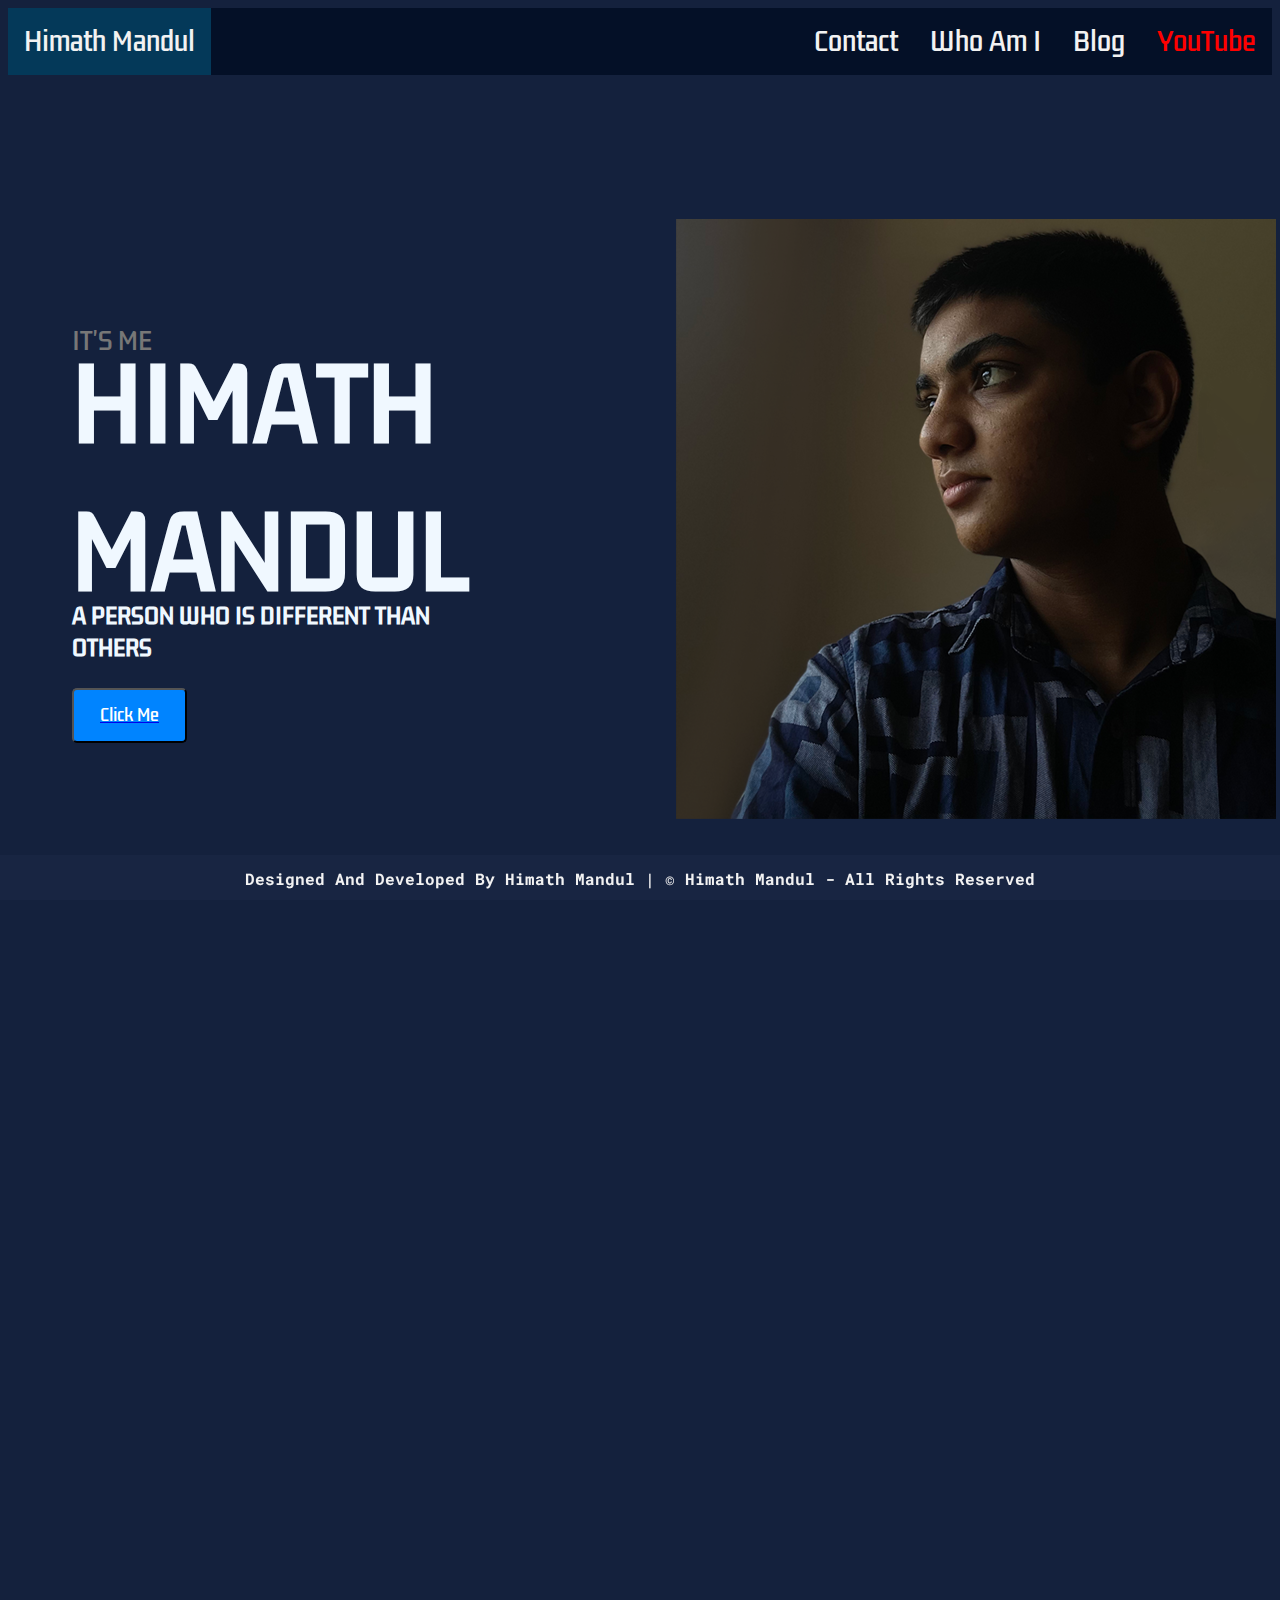
<file: index.html>
<!DOCTYPE html>
<html lang="en">
<head>
    <meta charset="UTF-8">
    <meta http-equiv="X-UA-Compatible" content="IE=edge">
    <meta name="viewport" content="width=device-width, initial-scale=1.0">
    <link rel="stylesheet" href="css/main.css">
    <link rel="shortcut icon" href="/favicon.ico" type="image/x-icon">
    <link rel="icon" href="/favicon.ico" type="image/x-icon">
    <link href="https://unpkg.com/aos@2.3.1/dist/aos.css" rel="stylesheet">
    <title>Himath Mandul | Home</title>
</head>
<body>
    <div class="nav">
        <a class="active" href="index.html" id="hightlight">Himath Mandul</a>
        <a href="https://www.youtube.com/channel/UCzQhQCYhl-fQaPYcwyjs-Pw" id="yt">YouTube</a>
        <a href="/blog/" id="others">Blog</a>
        <a href="/whoami.html" id="others">Who Am I</a>
        <a href="/contact.html" id="others">Contact</a>

        
    </div>

    <section class="section-hero section">
        <div class="container grid grid-two-column">
            <div class="section-hero-data">
                <p class="hero-top-data">It's Me</p>
                <h1 class="hero-head">Himath Mandul</h1>
                <p class="hero-desc">A Person Who is Different Than Others</p>
                <a href="#sec2" ><button class="switch-two">Click Me</button></a>
            </div>
            <div class="section-hero-img">
                <img class="hero-img" src="/images/prof.png" alt="myprofilephoto">
            </div>
        </div>

    </section>


    <section id="sec2">
        <div class="skills">
            <h1 class="skill-title" data-aos="fade-down" data-aos-duration="1000" data-aos-anchor-placement="top-bottom">My Skills</h1>
            <div class="contents">
                <div class="box" data-aos="fade-up" data-aos-duration="1200" data-aos-anchor-placement="top-center">
                    <h1 class="sh">Innovation Creation</h1>
                    <p class="sp">I have more than 5 Innovations. Many of them is in the process of paitent certification. All of the Innovations which I have created helps to do day-to-day task easily.</p>
                </div>
                <div class="box" data-aos="fade-up" data-aos-duration="1400" data-aos-anchor-placement="top-center">
                    <h1 class="sh">Programming</h1>
                    <p class="sp">Programming is my favorite thing. Usually I'm coding 2 hours or more per day. I most of the time code solutions for day-to-day problems. My favorite programming language is Python.</p>
                </div>
                <div class="box" data-aos="fade-up" data-aos-duration="1600" data-aos-anchor-placement="top-center">
                    <h1 class="sh">Content Creating</h1>
                    <p class="sp">As a person who is doing Tech YouTube channel, I have done more than 20 videos past 6 months. I love creating and editing contents for YT. If you are intrested make sure to check out my YT channel!</p>
                </div>
                <div class="box" data-aos="fade-up" data-aos-duration="1800" data-aos-anchor-placement="top-center" >
                    <h1 class="sh">Web Designing</h1>
                    <p class="sp">I love creating Websites. Most of the time I use HTML, CSS, JS to create them. In my freetimes most of the time I create random type of a website. This is site also on of them 😅</p>
                </div>
            </div>
        </div>
    </section>

    <section id="sec3">
        <h1 class="maint" data-aos="fade-down" data-aos-duration="1000" data-aos-anchor-placement="top-center">Projects</h1>
        <div class="row">
            <div class="column" data-aos="fade-down" data-aos-duration="1000" data-aos-anchor-placement="top-center">
                
                <h1 class="titlesa">SPICAM</h1>
                <p class="sec3-para">A Camera With Some Amazing Features.</p>
                <p class="sec3-desc">This Innovation which I developed in 2020/2021 has won many awards. The main feature which it give to you is it will save the images in a storage efficient way. </p>
                <a  href="/contruction.html"><button class="btn-sec3">Learn More</button></a>
            </div>
            <div class="column2" data-aos="fade-down" data-aos-duration="1000" data-aos-anchor-placement="top-center" >
                <h1 class="titlesa">PassBox</h1>
                <p class="sec3-para">A Ultra Secure Password Manager With Encrption</p>
                <p class="sec3-desc">This was the latest Innovation which I have done. This took me around 4-5 months to create it. This thing is still in development.</p>
                <a href="/contruction.html"><button class="btn-sec3">Learn More</button></a>

            </div>
            <div class="column3" data-aos="fade-down" data-aos-duration="1000" data-aos-anchor-placement="top-center">
                <h1 class="titlesa">Magic Charger</h1>
                <p class="sec3-para">A charger which protects your phone</p>
                <p class="sec3-desc">This is my first innovation which I have done when I was studying in grade 6. This innovation won the best exhibit award in the science exhibition of our school.</p>
                <a href="/contruction.html"><button class="btn-sec3">Learn More</button></a>
            </div>
          </div>
        <h1 class="sec3-more" data-aos="fade-down" data-aos-duration="1000" data-aos-anchor-placement="top-center">There Are More!</h1>
        <a href="/contruction.html"><button class="btnm-sec3" data-aos="fade-down" data-aos-duration="1000" data-aos-anchor-placement="top-center">Click To See Other Projects</button></a>
    </section>



    <section id="sec4">
    <div class="wrapping">
        <h1 class="text-title-sec4" data-aos="fade-down" data-aos-duration="1000" data-aos-anchor-placement="top-center">Weekly Code Routine</h1>
        <p class="sub" data-aos="fade-down" data-aos-duration="1000" data-aos-anchor-placement="top-center">Coding Time Per Week</p>
        <div class="con4">
            <div class="skill" data-aos="fade-down" data-aos-duration="1000" data-aos-anchor-placement="top-center">
                
                <h2>Web Development (HTML,CSS)</h2>
                <div class="jbox">
                <div class="progress-bar">
                    <div class="html"><span>20%</span></div>
                </div>
            </div>
            <h2>Javascript</h2>
            <div class="jbox">
                
                <div class="progress-bar">
                    <div class="js"><span>20%</span></div>
                </div>
            </div>
            <h2>Python</h2>
            <div class="jbox">
                
                <div class="progress-bar">
                    <div class="python"><span>30%</span></div>
                </div>
            </div>
            <h2>Shell Script</h2>
            <div class="jbox">
                
                <div class="progress-bar">
                    <div class="shellscript"><span>8%</span></div>
                </div>
            </div>
            <h2>React</h2>
            <div class="jbox">
                
                <div class="progress-bar">
                    <div class="react"><span>6%</span></div>
                </div>
            </div>
            <h2>Java</h2>
            <div class="jbox">
                
                <div class="progress-bar">
                    <div class="java"><span>4%</span></div>
                </div>
            </div>

            </div>

        

    </div>    
    </section>
    <script src="https://unpkg.com/aos@next/dist/aos.js"></script>
    <script>
      AOS.init();
    </script>
    <footer>
        <h1>Designed And Developed By Himath Mandul | &copy; Himath Mandul - All Rights Reserved</h1>

        <div class="footesr">

        </div>
    </footer>
</body>
</html>
</file>
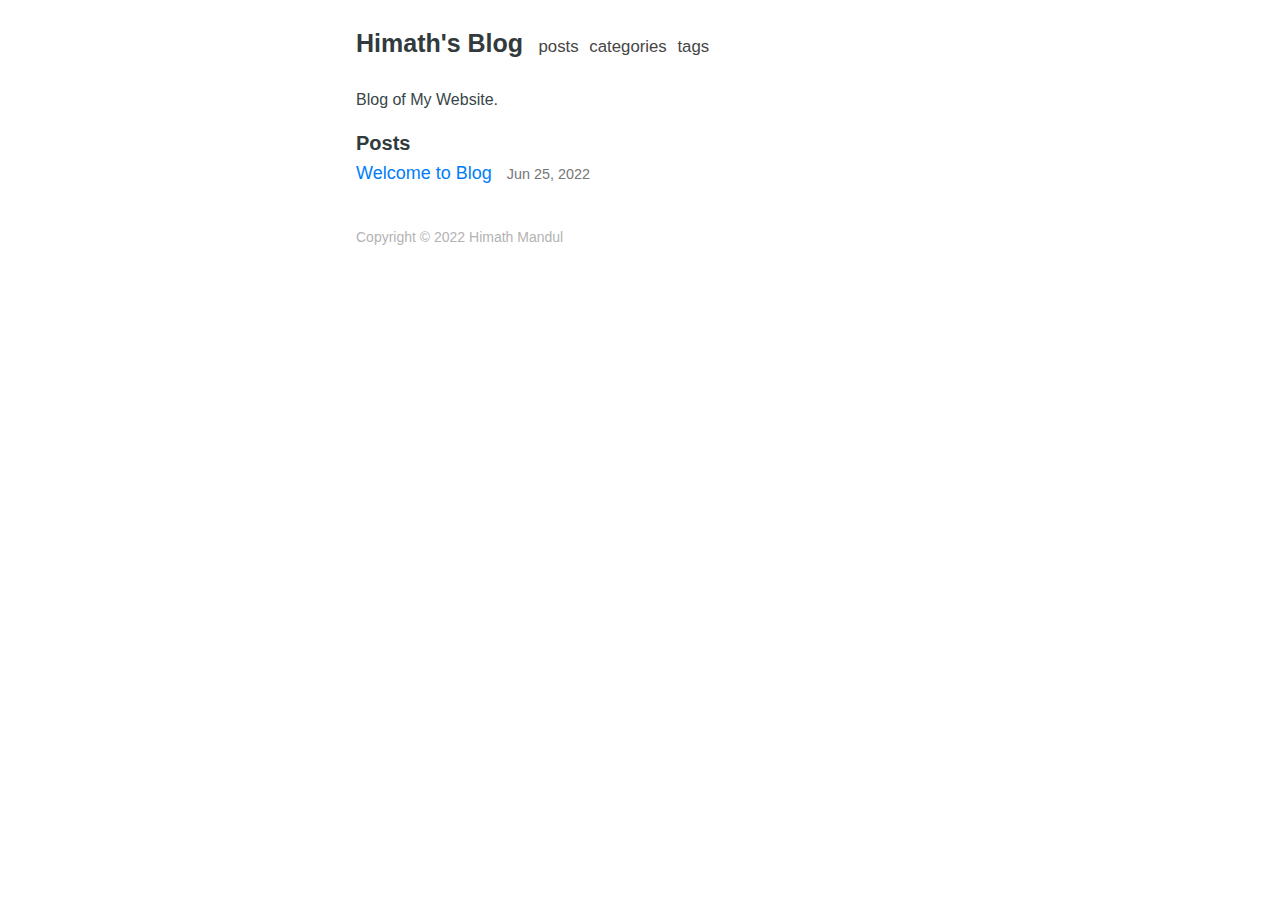
<file: blog/index.html>
<!DOCTYPE html>
<html><head>
	<meta name="generator" content="Hugo 0.101.0" />
    <meta charset="utf-8">
    <meta name="viewport" content="width=device-width, initial-scale=1.0">
    <meta name="description" content="Blog of My Website">
    
    <link rel="shortcut icon" href="https://himathm.github.io/blog/favicon.ico">
    <link rel="alternate" type="application/rss+xml" href="https://himathm.github.io/blog/index.xml" title="Himath's Blog">
    
    <link rel="stylesheet" href="/blog/css/style.min.css">

    <title>Home</title>
</head>
<body><header id="banner">
    <h2><a href="https://himathm.github.io/blog/">Himath&#39;s Blog</a></h2>
    <nav>
        <ul>
            <li>
                <a href="/blog/" title="posts">posts</a>
            </li><li>
                <a href="/blog/categories/" title="Categories">Categories</a>
            </li><li>
                <a href="/blog/tags/" title="tags">tags</a>
            </li>
        </ul>
    </nav>
</header>
<main id="content">
<p>Blog of My Website.</p>
<h3>Posts</h3>
<ul id="posts">
    <li>
    <a href="https://himathm.github.io/blog/welcome-to-blog/">
        Welcome to Blog
        <small><time>Jun 25, 2022</time></small>
    </a>
</li>

</ul>

        </main><footer id="footer">
    Copyright © 2022 Himath Mandul
</footer>
</body>
</html>
</file>
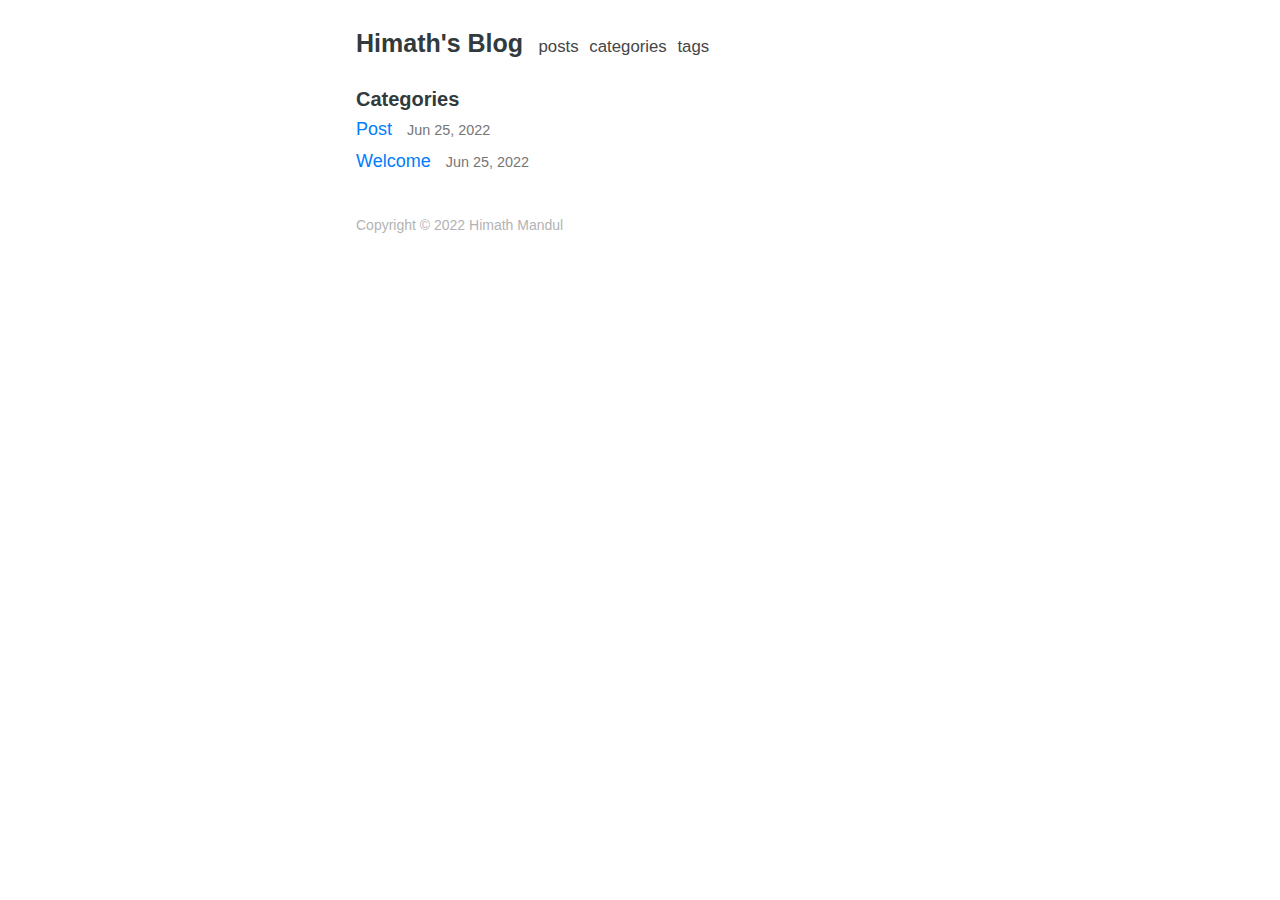
<file: blog/categories/index.html>
<!DOCTYPE html>
<html><head>
    <meta charset="utf-8">
    <meta name="viewport" content="width=device-width, initial-scale=1.0">
    <meta name="description" content="Blog of My Website">
    
    <link rel="shortcut icon" href="https://himathm.github.io/blog/favicon.ico">
    <link rel="alternate" type="application/rss+xml" href="https://himathm.github.io/blog/categories/index.xml" title="Himath's Blog">
    
    <link rel="stylesheet" href="/blog/css/style.min.css">

    <title>Categories</title>
</head>
<body><header id="banner">
    <h2><a href="https://himathm.github.io/blog/">Himath&#39;s Blog</a></h2>
    <nav>
        <ul>
            <li>
                <a href="/blog/" title="posts">posts</a>
            </li><li>
                <a href="/blog/categories/" title="Categories">Categories</a>
            </li><li>
                <a href="/blog/tags/" title="tags">tags</a>
            </li>
        </ul>
    </nav>
</header>
<main id="content">
<h3>Categories</h3>
<ul id="posts">
    <li>
    <a href="https://himathm.github.io/blog/categories/post/">
        Post
        <small><time>Jun 25, 2022</time></small>
    </a>
</li>

    <li>
    <a href="https://himathm.github.io/blog/categories/welcome/">
        Welcome
        <small><time>Jun 25, 2022</time></small>
    </a>
</li>

</ul>

        </main><footer id="footer">
    Copyright © 2022 Himath Mandul
</footer>
</body>
</html>
</file>
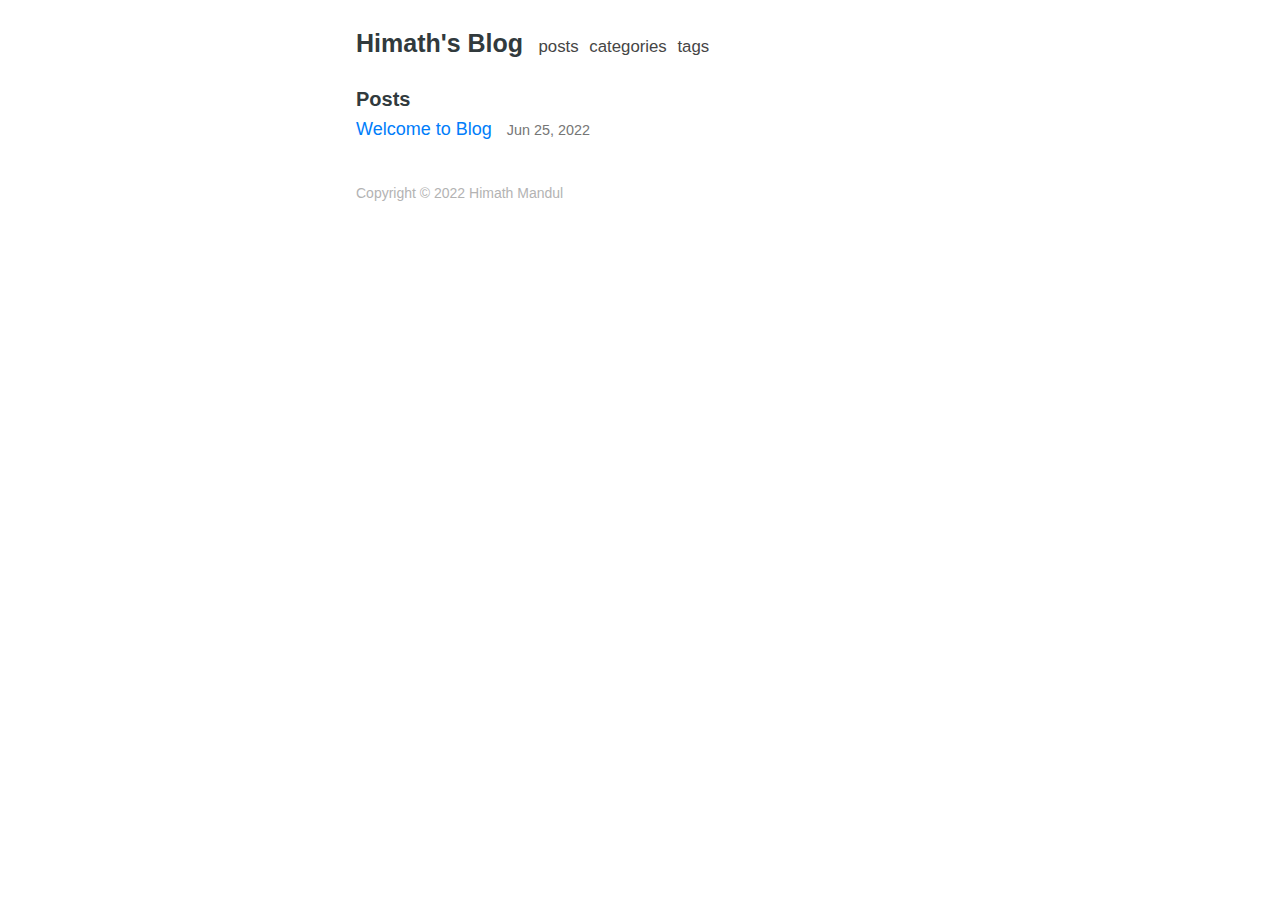
<file: blog/posts/index.html>
<!DOCTYPE html>
<html><head>
    <meta charset="utf-8">
    <meta name="viewport" content="width=device-width, initial-scale=1.0">
    <meta name="description" content="Blog of My Website">
    
    <link rel="shortcut icon" href="https://himathm.github.io/blog/favicon.ico">
    <link rel="alternate" type="application/rss+xml" href="https://himathm.github.io/blog/posts/index.xml" title="Himath's Blog">
    
    <link rel="stylesheet" href="/blog/css/style.min.css">

    <title>Posts</title>
</head>
<body><header id="banner">
    <h2><a href="https://himathm.github.io/blog/">Himath&#39;s Blog</a></h2>
    <nav>
        <ul>
            <li>
                <a href="/blog/" title="posts">posts</a>
            </li><li>
                <a href="/blog/categories/" title="Categories">Categories</a>
            </li><li>
                <a href="/blog/tags/" title="tags">tags</a>
            </li>
        </ul>
    </nav>
</header>
<main id="content"><h3>Posts</h3>
<ul id="posts">
    <li>
    <a href="https://himathm.github.io/blog/welcome-to-blog/">
        Welcome to Blog
        <small><time>Jun 25, 2022</time></small>
    </a>
</li>

</ul>

        </main><footer id="footer">
    Copyright © 2022 Himath Mandul
</footer>
</body>
</html>
</file>
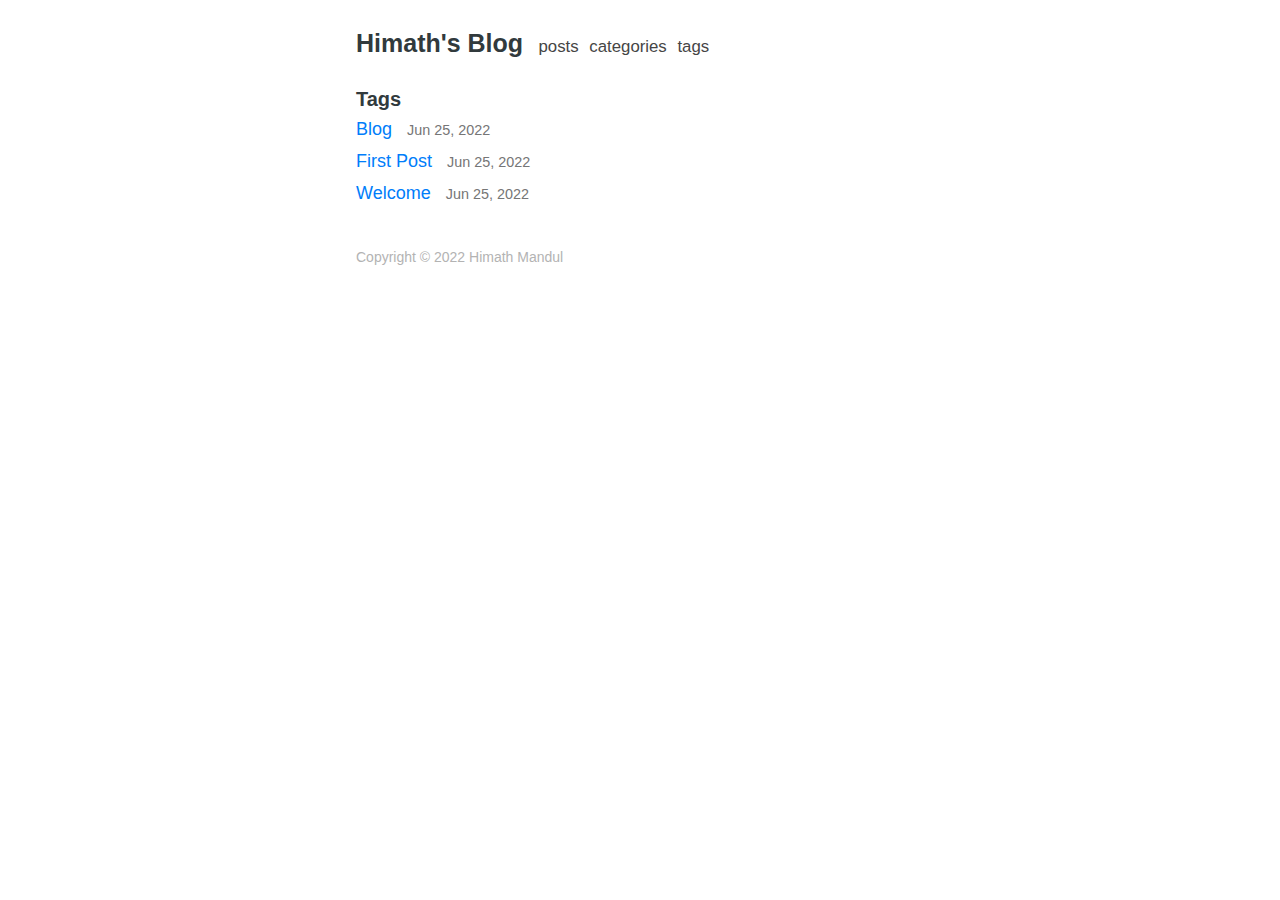
<file: blog/tags/index.html>
<!DOCTYPE html>
<html><head>
    <meta charset="utf-8">
    <meta name="viewport" content="width=device-width, initial-scale=1.0">
    <meta name="description" content="Blog of My Website">
    
    <link rel="shortcut icon" href="https://himathm.github.io/blog/favicon.ico">
    <link rel="alternate" type="application/rss+xml" href="https://himathm.github.io/blog/tags/index.xml" title="Himath's Blog">
    
    <link rel="stylesheet" href="/blog/css/style.min.css">

    <title>Tags</title>
</head>
<body><header id="banner">
    <h2><a href="https://himathm.github.io/blog/">Himath&#39;s Blog</a></h2>
    <nav>
        <ul>
            <li>
                <a href="/blog/" title="posts">posts</a>
            </li><li>
                <a href="/blog/categories/" title="Categories">Categories</a>
            </li><li>
                <a href="/blog/tags/" title="tags">tags</a>
            </li>
        </ul>
    </nav>
</header>
<main id="content">
<h3>Tags</h3>
<ul id="posts">
    <li>
    <a href="https://himathm.github.io/blog/tags/blog/">
        Blog
        <small><time>Jun 25, 2022</time></small>
    </a>
</li>

    <li>
    <a href="https://himathm.github.io/blog/tags/first-post/">
        First Post
        <small><time>Jun 25, 2022</time></small>
    </a>
</li>

    <li>
    <a href="https://himathm.github.io/blog/tags/welcome/">
        Welcome
        <small><time>Jun 25, 2022</time></small>
    </a>
</li>

</ul>

        </main><footer id="footer">
    Copyright © 2022 Himath Mandul
</footer>
</body>
</html>
</file>
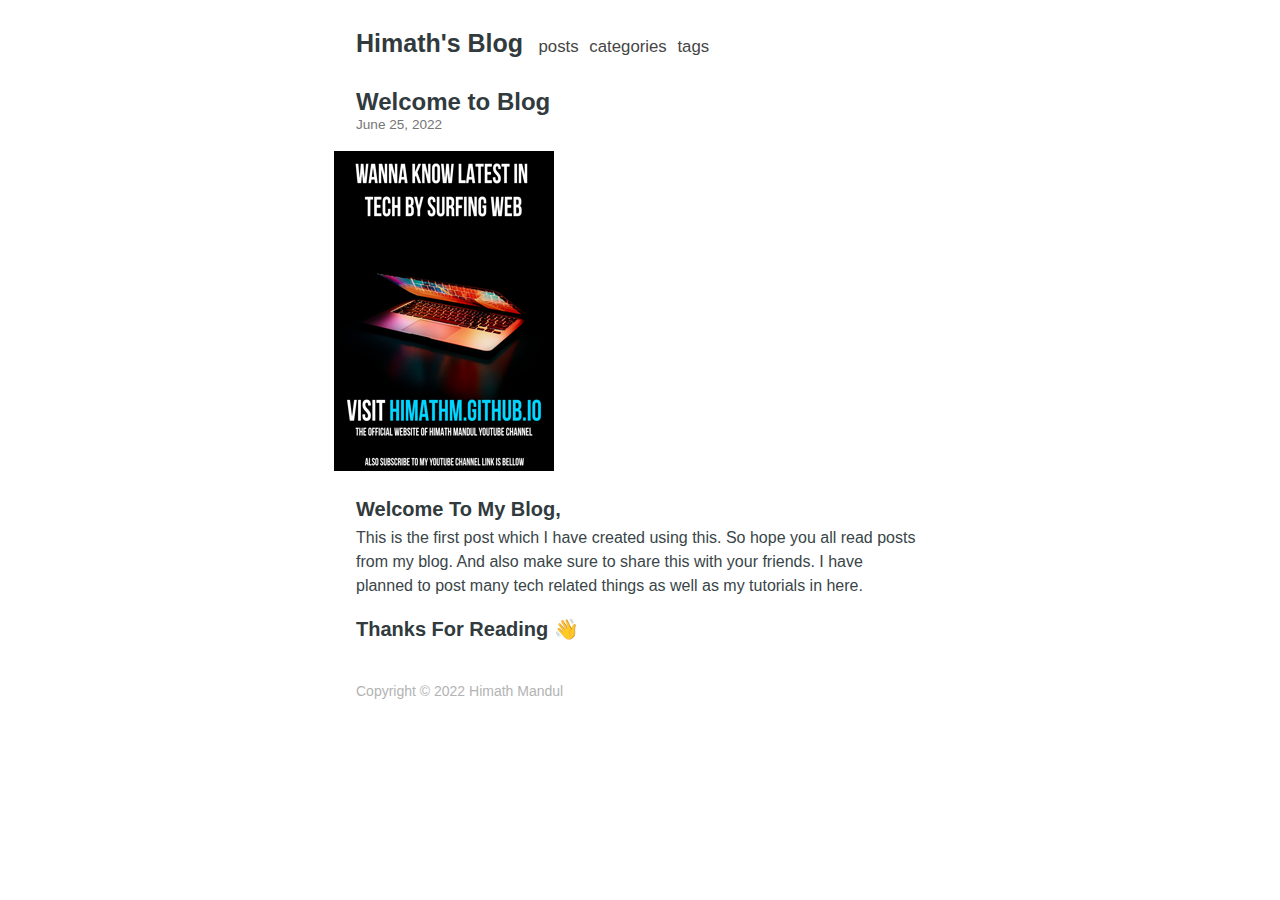
<file: blog/welcome-to-blog/index.html>
<!DOCTYPE html>
<html><head>
    <meta charset="utf-8">
    <meta name="viewport" content="width=device-width, initial-scale=1.0">
    <meta name="description" content="Blog of My Website">
    
    <link rel="shortcut icon" href="https://himathm.github.io/blog/favicon.ico">
    
    <link rel="stylesheet" href="/blog/css/style.min.css">

    <title>Welcome to Blog</title>
</head>
<body><header id="banner">
    <h2><a href="https://himathm.github.io/blog/">Himath&#39;s Blog</a></h2>
    <nav>
        <ul>
            <li>
                <a href="/blog/" title="posts">posts</a>
            </li><li>
                <a href="/blog/categories/" title="Categories">Categories</a>
            </li><li>
                <a href="/blog/tags/" title="tags">tags</a>
            </li>
        </ul>
    </nav>
</header>
<main id="content">
<article>
    <header id="post-header">
        <h1>Welcome to Blog</h1>
        <div>
                <time>June 25, 2022</time>
            </div>
    </header><p><img src="web-promo.png" alt="Promo Image"></p>
<h3 id="welcome-to-my-blog">Welcome To My Blog,</h3>
<p>This is the first post which I have created using this. So hope you all read posts from my blog. And also make sure to share this with your friends. I have planned to post many tech related things as well as my tutorials in here.</p>
<h3 id="thanks-for-reading-">Thanks For Reading 👋</h3>
</article>

        </main><footer id="footer">
    Copyright © 2022 Himath Mandul
</footer>
</body>
</html>
</file>
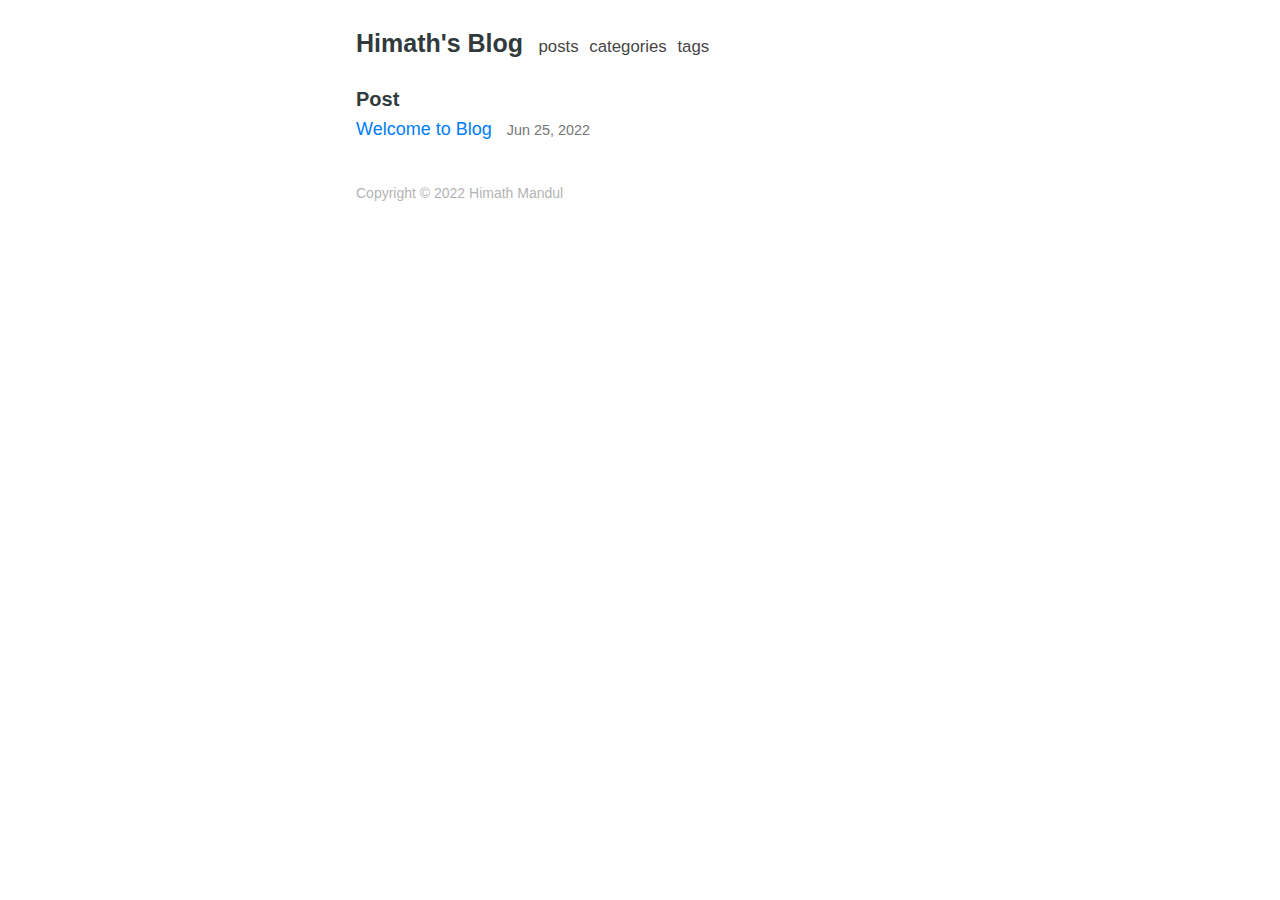
<file: blog/categories/post/index.html>
<!DOCTYPE html>
<html><head>
    <meta charset="utf-8">
    <meta name="viewport" content="width=device-width, initial-scale=1.0">
    <meta name="description" content="Blog of My Website">
    
    <link rel="shortcut icon" href="https://himathm.github.io/blog/favicon.ico">
    <link rel="alternate" type="application/rss+xml" href="https://himathm.github.io/blog/categories/post/index.xml" title="Himath's Blog">
    
    <link rel="stylesheet" href="/blog/css/style.min.css">

    <title>Post</title>
</head>
<body><header id="banner">
    <h2><a href="https://himathm.github.io/blog/">Himath&#39;s Blog</a></h2>
    <nav>
        <ul>
            <li>
                <a href="/blog/" title="posts">posts</a>
            </li><li>
                <a href="/blog/categories/" title="Categories">Categories</a>
            </li><li>
                <a href="/blog/tags/" title="tags">tags</a>
            </li>
        </ul>
    </nav>
</header>
<main id="content">
<h3>Post</h3>
<ul id="posts">
    <li>
    <a href="https://himathm.github.io/blog/welcome-to-blog/">
        Welcome to Blog
        <small><time>Jun 25, 2022</time></small>
    </a>
</li>

</ul>

        </main><footer id="footer">
    Copyright © 2022 Himath Mandul
</footer>
</body>
</html>
</file>
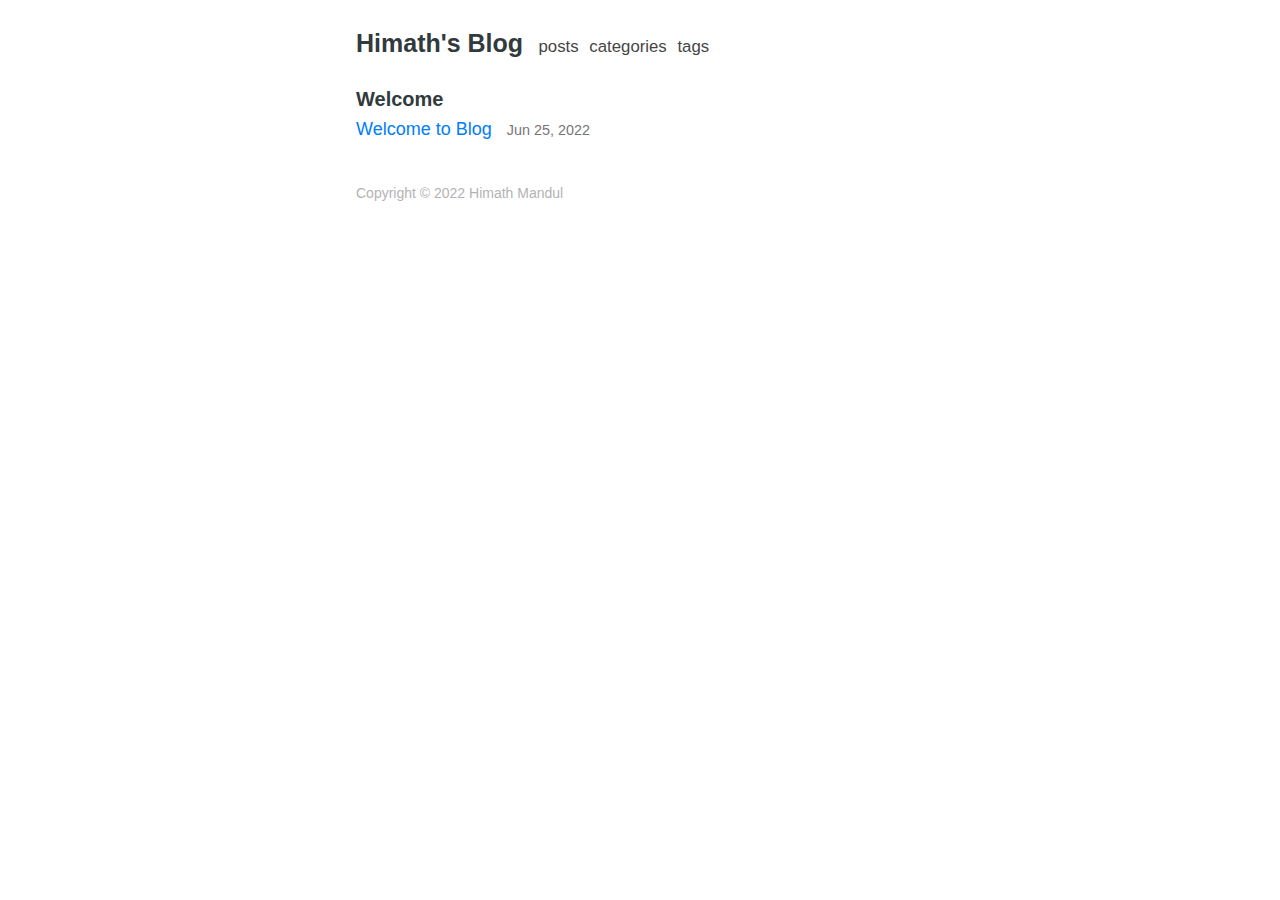
<file: blog/categories/welcome/index.html>
<!DOCTYPE html>
<html><head>
    <meta charset="utf-8">
    <meta name="viewport" content="width=device-width, initial-scale=1.0">
    <meta name="description" content="Blog of My Website">
    
    <link rel="shortcut icon" href="https://himathm.github.io/blog/favicon.ico">
    <link rel="alternate" type="application/rss+xml" href="https://himathm.github.io/blog/categories/welcome/index.xml" title="Himath's Blog">
    
    <link rel="stylesheet" href="/blog/css/style.min.css">

    <title>Welcome</title>
</head>
<body><header id="banner">
    <h2><a href="https://himathm.github.io/blog/">Himath&#39;s Blog</a></h2>
    <nav>
        <ul>
            <li>
                <a href="/blog/" title="posts">posts</a>
            </li><li>
                <a href="/blog/categories/" title="Categories">Categories</a>
            </li><li>
                <a href="/blog/tags/" title="tags">tags</a>
            </li>
        </ul>
    </nav>
</header>
<main id="content">
<h3>Welcome</h3>
<ul id="posts">
    <li>
    <a href="https://himathm.github.io/blog/welcome-to-blog/">
        Welcome to Blog
        <small><time>Jun 25, 2022</time></small>
    </a>
</li>

</ul>

        </main><footer id="footer">
    Copyright © 2022 Himath Mandul
</footer>
</body>
</html>
</file>
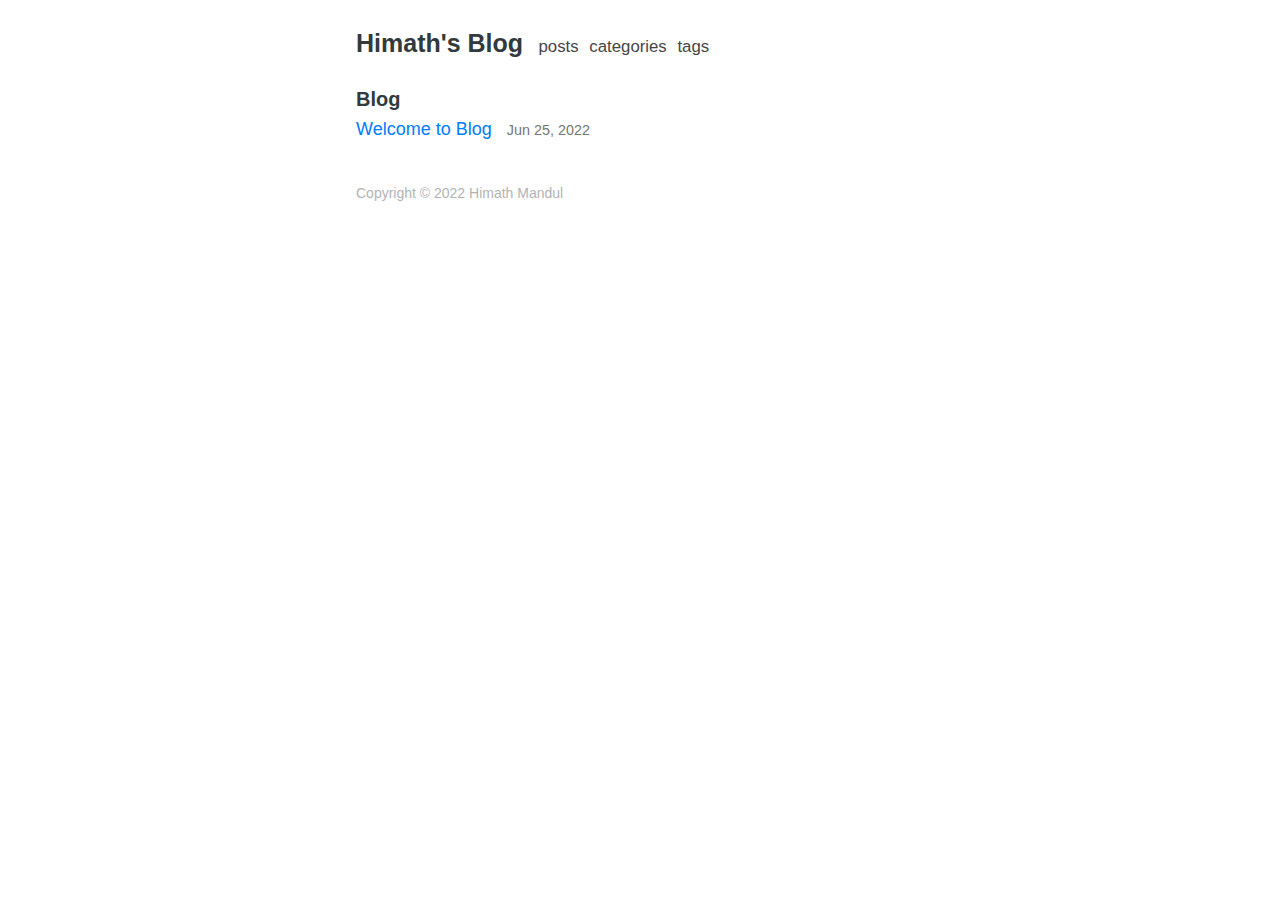
<file: blog/tags/blog/index.html>
<!DOCTYPE html>
<html><head>
    <meta charset="utf-8">
    <meta name="viewport" content="width=device-width, initial-scale=1.0">
    <meta name="description" content="Blog of My Website">
    
    <link rel="shortcut icon" href="https://himathm.github.io/blog/favicon.ico">
    <link rel="alternate" type="application/rss+xml" href="https://himathm.github.io/blog/tags/blog/index.xml" title="Himath's Blog">
    
    <link rel="stylesheet" href="/blog/css/style.min.css">

    <title>Blog</title>
</head>
<body><header id="banner">
    <h2><a href="https://himathm.github.io/blog/">Himath&#39;s Blog</a></h2>
    <nav>
        <ul>
            <li>
                <a href="/blog/" title="posts">posts</a>
            </li><li>
                <a href="/blog/categories/" title="Categories">Categories</a>
            </li><li>
                <a href="/blog/tags/" title="tags">tags</a>
            </li>
        </ul>
    </nav>
</header>
<main id="content">
<h3>Blog</h3>
<ul id="posts">
    <li>
    <a href="https://himathm.github.io/blog/welcome-to-blog/">
        Welcome to Blog
        <small><time>Jun 25, 2022</time></small>
    </a>
</li>

</ul>

        </main><footer id="footer">
    Copyright © 2022 Himath Mandul
</footer>
</body>
</html>
</file>
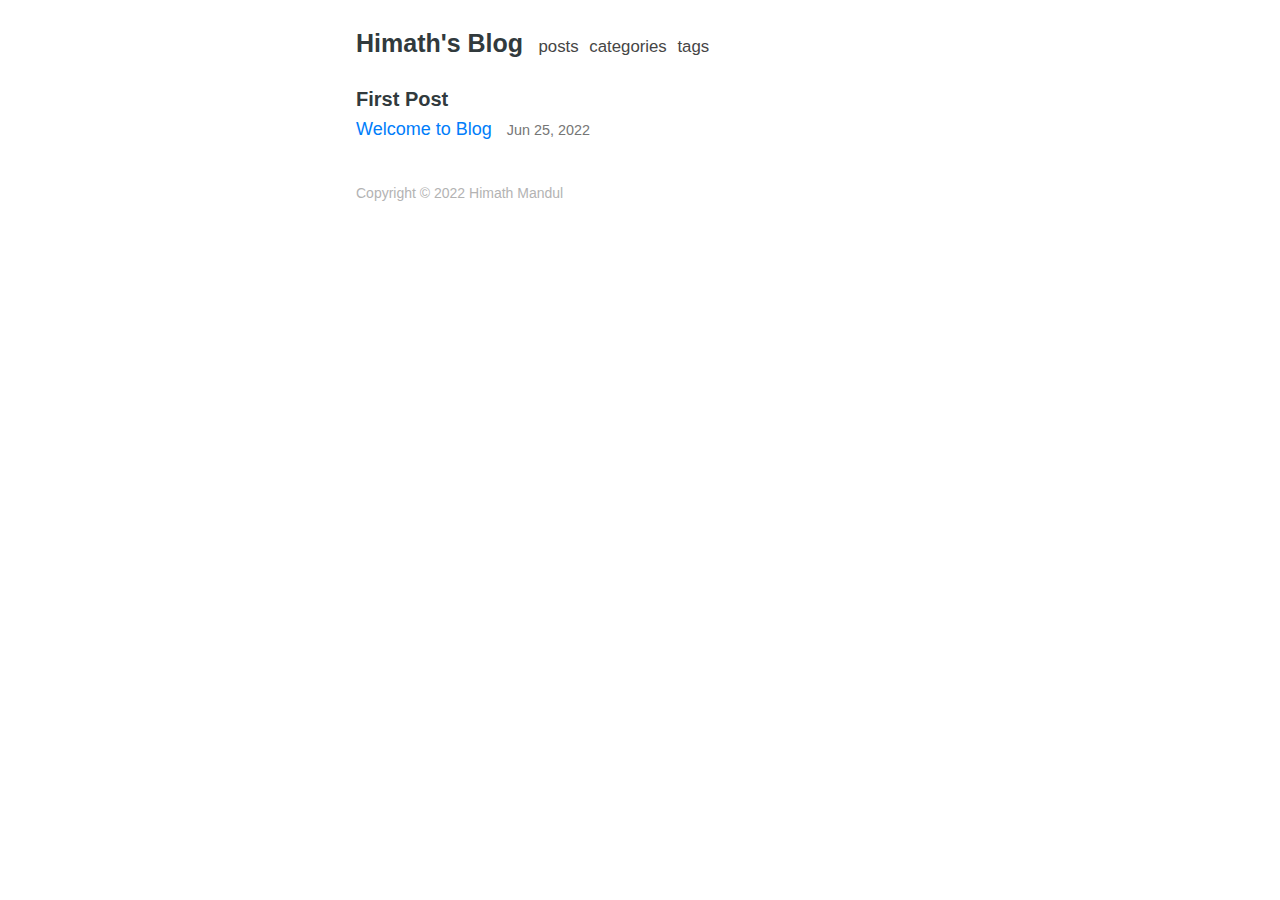
<file: blog/tags/first-post/index.html>
<!DOCTYPE html>
<html><head>
    <meta charset="utf-8">
    <meta name="viewport" content="width=device-width, initial-scale=1.0">
    <meta name="description" content="Blog of My Website">
    
    <link rel="shortcut icon" href="https://himathm.github.io/blog/favicon.ico">
    <link rel="alternate" type="application/rss+xml" href="https://himathm.github.io/blog/tags/first-post/index.xml" title="Himath's Blog">
    
    <link rel="stylesheet" href="/blog/css/style.min.css">

    <title>First Post</title>
</head>
<body><header id="banner">
    <h2><a href="https://himathm.github.io/blog/">Himath&#39;s Blog</a></h2>
    <nav>
        <ul>
            <li>
                <a href="/blog/" title="posts">posts</a>
            </li><li>
                <a href="/blog/categories/" title="Categories">Categories</a>
            </li><li>
                <a href="/blog/tags/" title="tags">tags</a>
            </li>
        </ul>
    </nav>
</header>
<main id="content">
<h3>First Post</h3>
<ul id="posts">
    <li>
    <a href="https://himathm.github.io/blog/welcome-to-blog/">
        Welcome to Blog
        <small><time>Jun 25, 2022</time></small>
    </a>
</li>

</ul>

        </main><footer id="footer">
    Copyright © 2022 Himath Mandul
</footer>
</body>
</html>
</file>
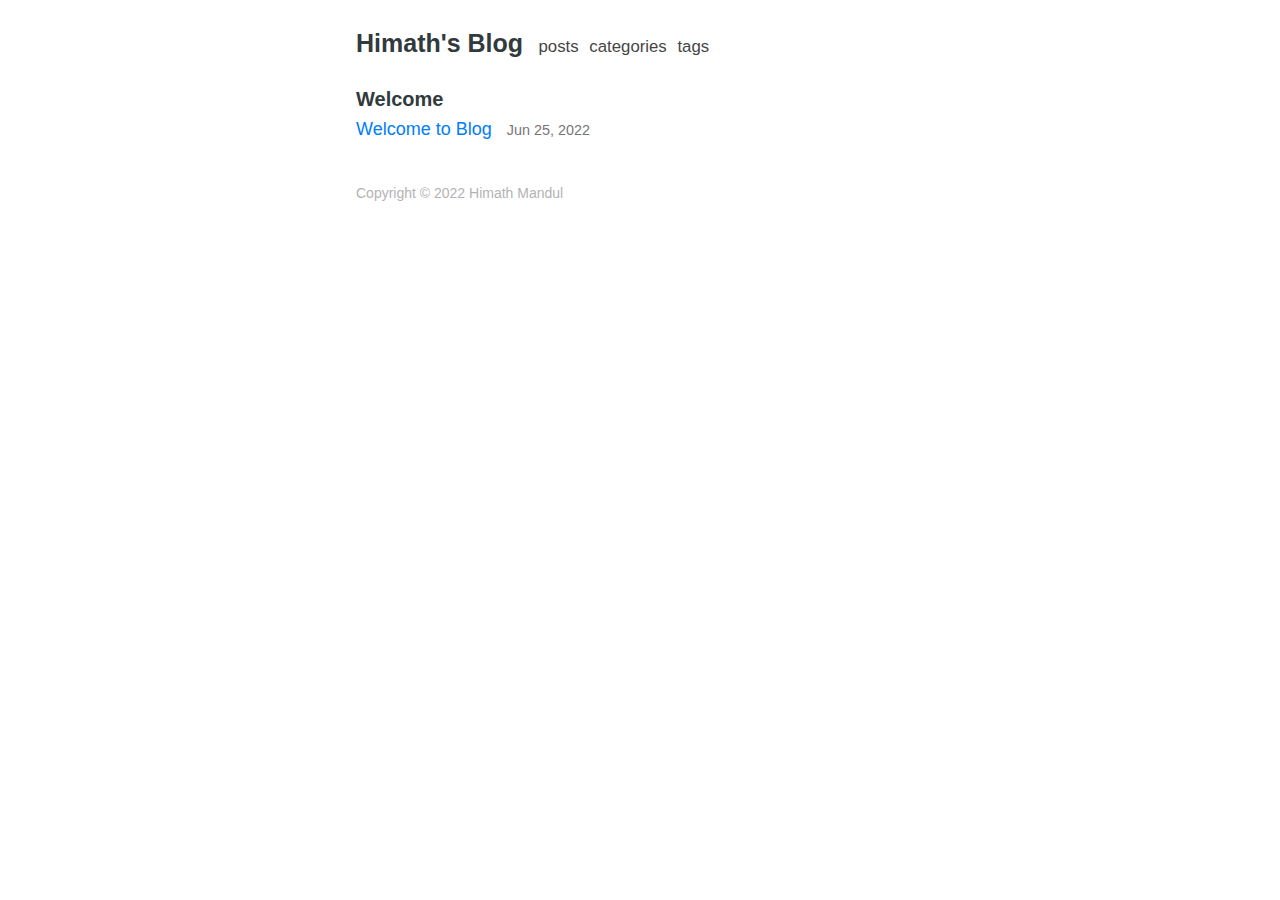
<file: blog/tags/welcome/index.html>
<!DOCTYPE html>
<html><head>
    <meta charset="utf-8">
    <meta name="viewport" content="width=device-width, initial-scale=1.0">
    <meta name="description" content="Blog of My Website">
    
    <link rel="shortcut icon" href="https://himathm.github.io/blog/favicon.ico">
    <link rel="alternate" type="application/rss+xml" href="https://himathm.github.io/blog/tags/welcome/index.xml" title="Himath's Blog">
    
    <link rel="stylesheet" href="/blog/css/style.min.css">

    <title>Welcome</title>
</head>
<body><header id="banner">
    <h2><a href="https://himathm.github.io/blog/">Himath&#39;s Blog</a></h2>
    <nav>
        <ul>
            <li>
                <a href="/blog/" title="posts">posts</a>
            </li><li>
                <a href="/blog/categories/" title="Categories">Categories</a>
            </li><li>
                <a href="/blog/tags/" title="tags">tags</a>
            </li>
        </ul>
    </nav>
</header>
<main id="content">
<h3>Welcome</h3>
<ul id="posts">
    <li>
    <a href="https://himathm.github.io/blog/welcome-to-blog/">
        Welcome to Blog
        <small><time>Jun 25, 2022</time></small>
    </a>
</li>

</ul>

        </main><footer id="footer">
    Copyright © 2022 Himath Mandul
</footer>
</body>
</html>
</file>
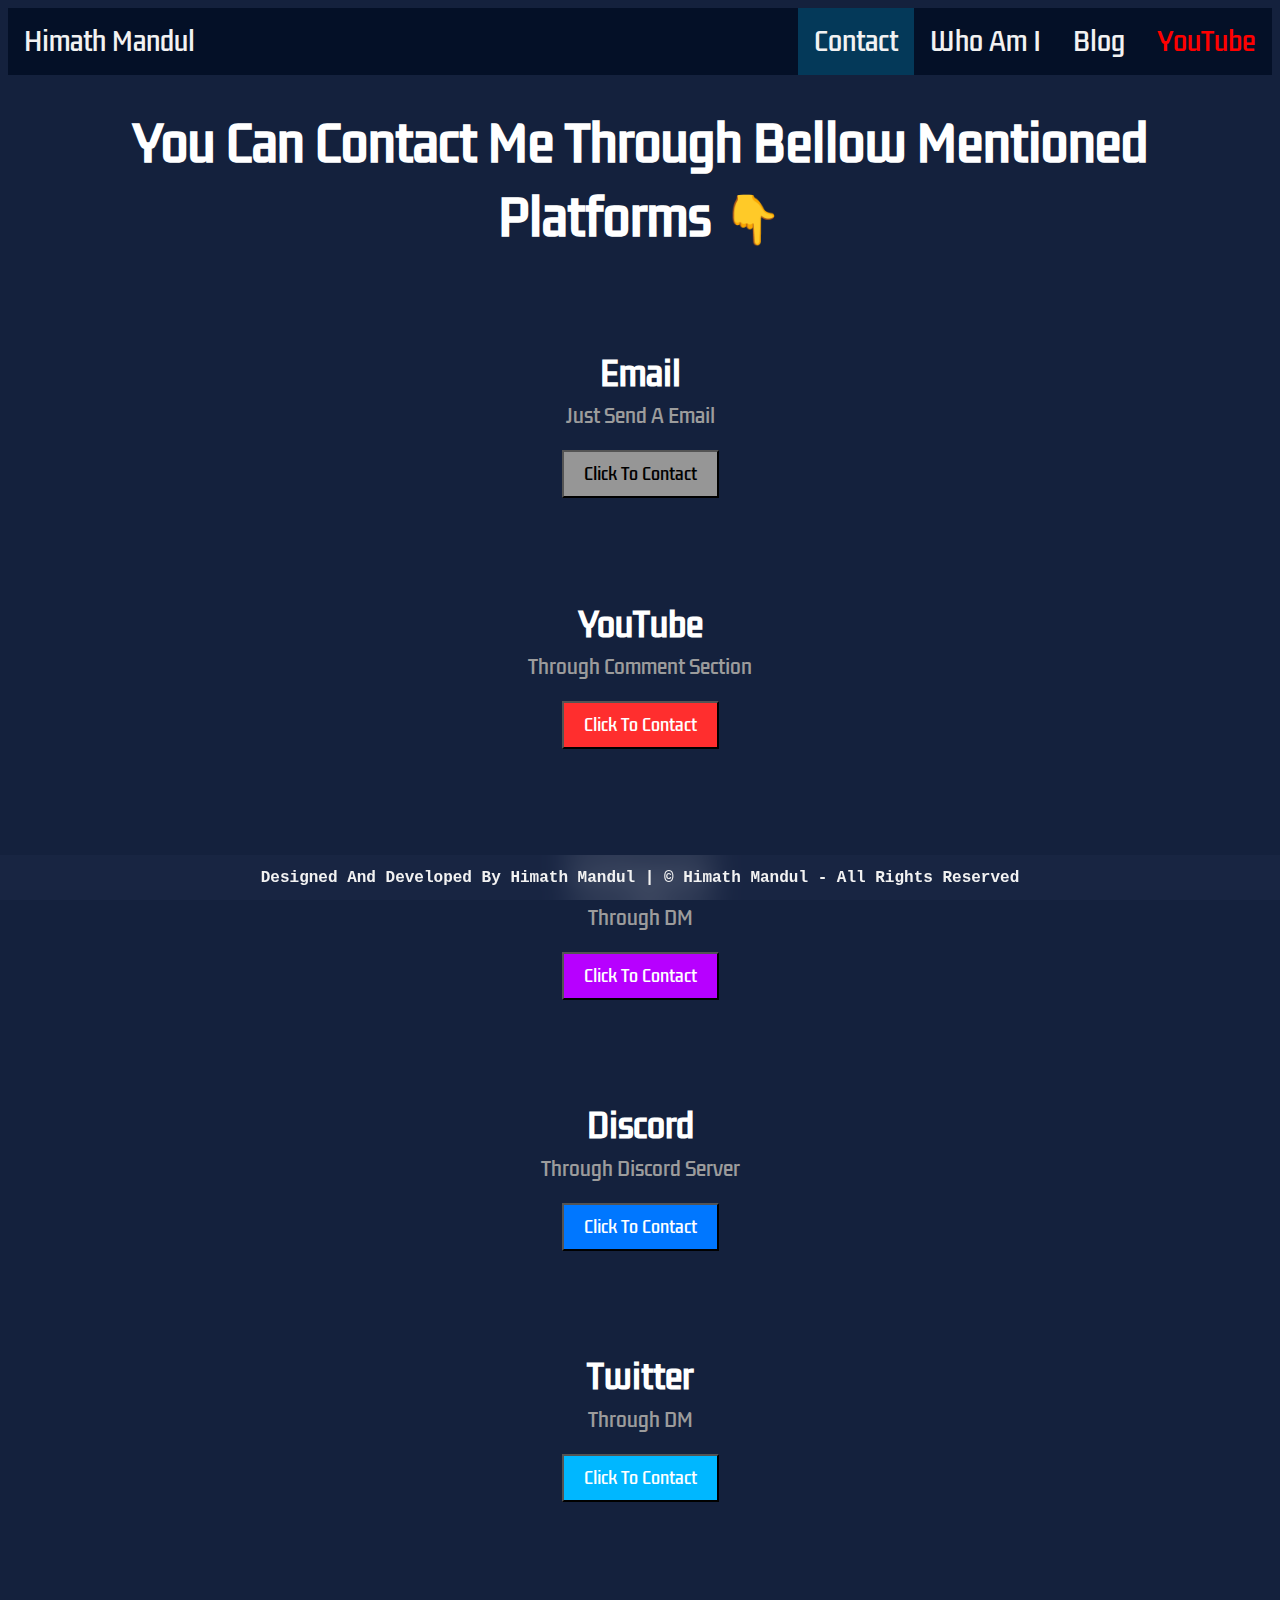
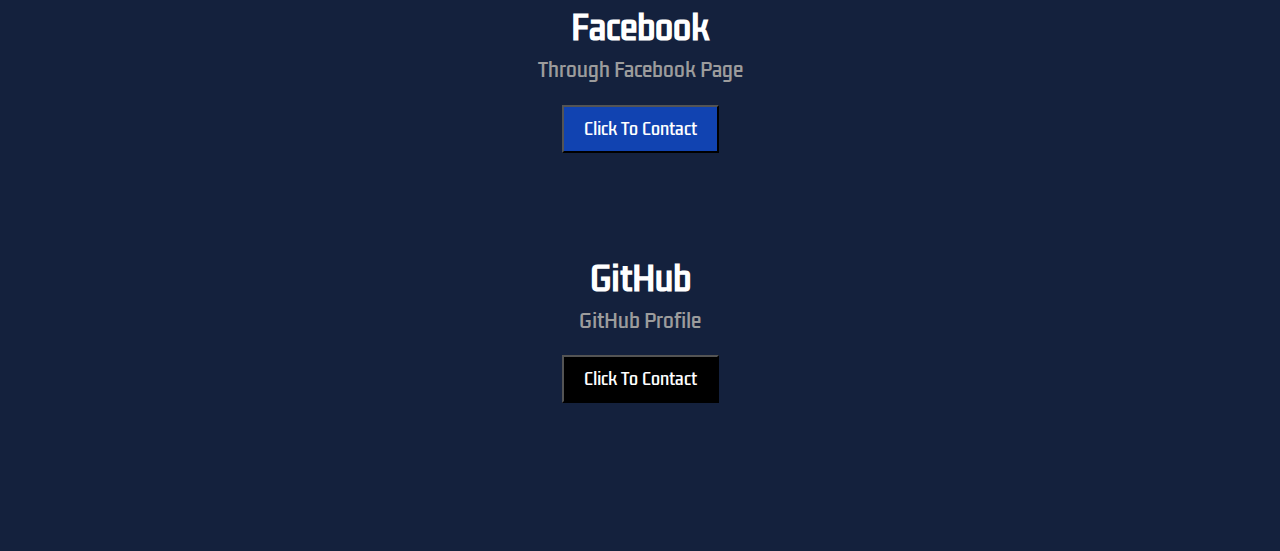
<file: contact.html>
<!DOCTYPE html>
<html lang="en">
<head>
    <meta charset="UTF-8">
    <meta http-equiv="X-UA-Compatible" content="IE=edge">
    <meta name="viewport" content="width=device-width, initial-scale=1.0">
    <link rel="stylesheet" href="css/contact.css">
    <link rel="shortcut icon" href="/favicon.ico" type="image/x-icon">
    <link rel="icon" href="/favicon.ico" type="image/x-icon">
    <title>Himath Mandul | Contact</title>
</head>
<body>
    <div class="nav">
        <a  href="/index.html" id="hightlight">Himath Mandul</a>
        <a href="https://www.youtube.com/channel/UCzQhQCYhl-fQaPYcwyjs-Pw" id="yt">YouTube</a>
        <a href="/blog/" id="others">Blog</a>
        <a href="/whoami.html" id="others">Who Am I</a>
        <a href="/contact.html" class="active" id="others">Contact</a>
        
    </div>

<section class="main">
    <h1 class="head">You Can Contact Me Through Bellow Mentioned <br>Platforms 👇</h1>
    <div class="wrapper">
        <div class="box">
            <h1 class="mailh">Email</h1>
            <p class="emailp">Just Send A Email</p>
            <a href="mailto:contact.himathmandul@gmail.com" ><button class="mail">Click To Contact</button></a></div>
        <div class="box">
            <h1>YouTube</h1>
            <p>Through Comment Section</p>
            <a href="https://www.youtube.com/channel/UCzQhQCYhl-fQaPYcwyjs-Pw"><button class="yt">Click To Contact</button></a>
        </div>
        <div class="box">
            <h1>Instagram</h1>
            <p>Through DM</p>
            <a href="https://www.instagram.com/himath_mandul/"><button class="ins">Click To Contact</button></a>
        </div>
        <div class="box">
            <h1>Discord</h1>
            <p>Through Discord Server</p>
            <a href="https://discord.com/invite/wDADNdqmvr" ><button class="discord">Click To Contact</button></a>
        </div>
        <div class="box">
            <h1>Twitter</h1>
            <p>Through DM</p>
            <a href="https://twitter.com/HimathMandul"><button class="twit">Click To Contact</button></a>
        </div>
        <div class="box">
            <h1>Facebook</h1>
            <p>Through Facebook Page</p>
            <a href="https://www.facebook.com/himathmandul16"><button class="facebook">Click To Contact</button></a>
        </div>
        <div class="box">
            <h1>GitHub</h1>
            <p>GitHub Profile</p>
            <a href="https://github.com/HimathM/"><button class="git">Click To Contact</button></a>
        </div>
    </div>
</section>

    <footer>
        <h1>Designed And Developed By Himath Mandul | &copy; Himath Mandul - All Rights Reserved</h1>
        <div class="footesr">
        </div>
    </footer>
</body>
</html>
</file>
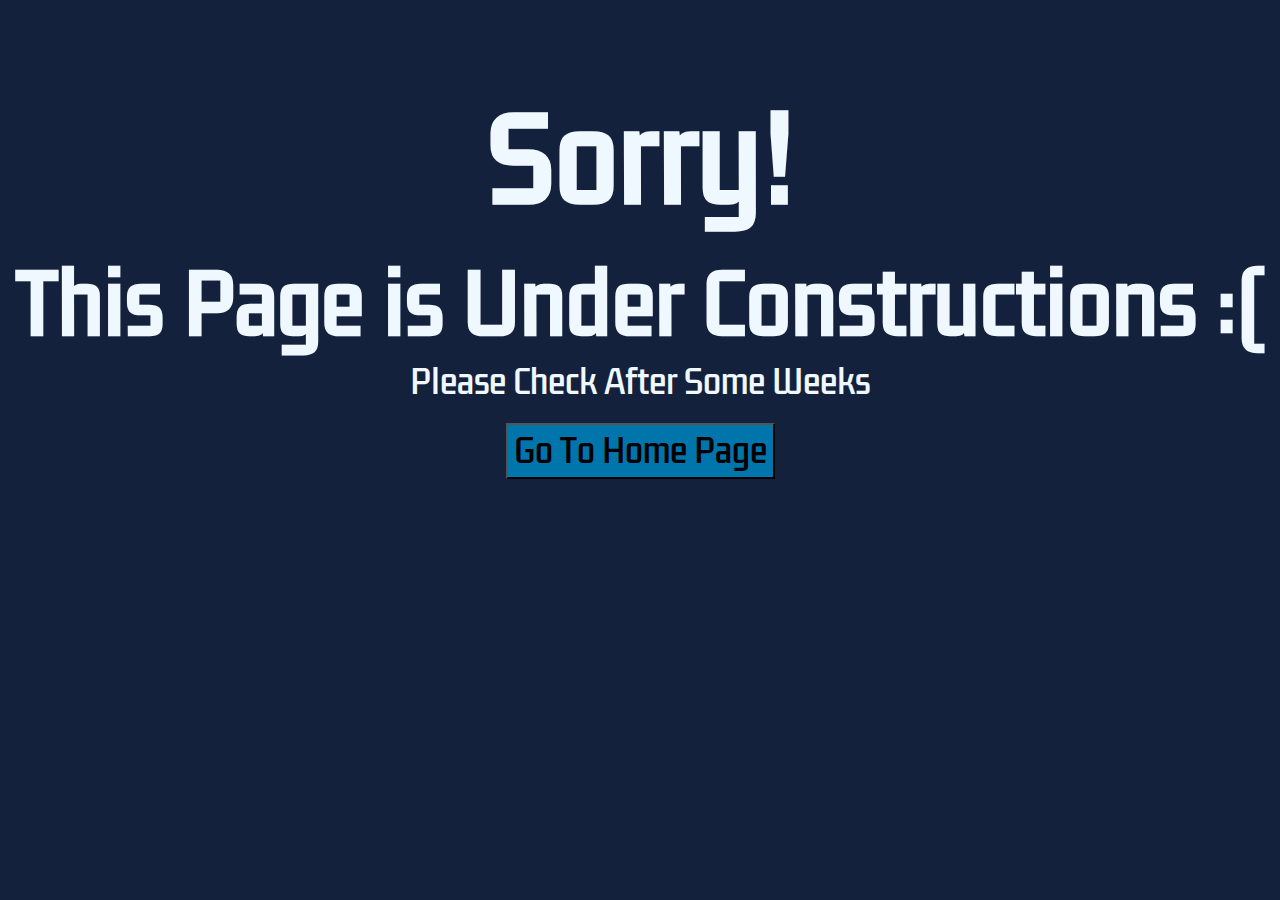
<file: contruction.html>
<!DOCTYPE html>
<html lang="en">
<head>
    <meta charset="UTF-8">
    <meta http-equiv="X-UA-Compatible" content="IE=edge">
    <meta name="viewport" content="width=device-width, initial-scale=1.0">
    <link rel="stylesheet" href="css/contruction.css">
    <link rel="shortcut icon" href="/favicon.ico" type="image/x-icon">
    <link rel="icon" href="/favicon.ico" type="image/x-icon">
    <title>Himath Mandul | Whoops!!!</title>
</head>
<body>
    <h1 class="h">Sorry!</h1>
    <h1 class="j">This Page is Under Constructions :(</h1>
    <p>Please Check After Some Weeks</p>
    <a href="/index.html"><button>Go To Home Page</button></a>
</body>
</html>
</file>
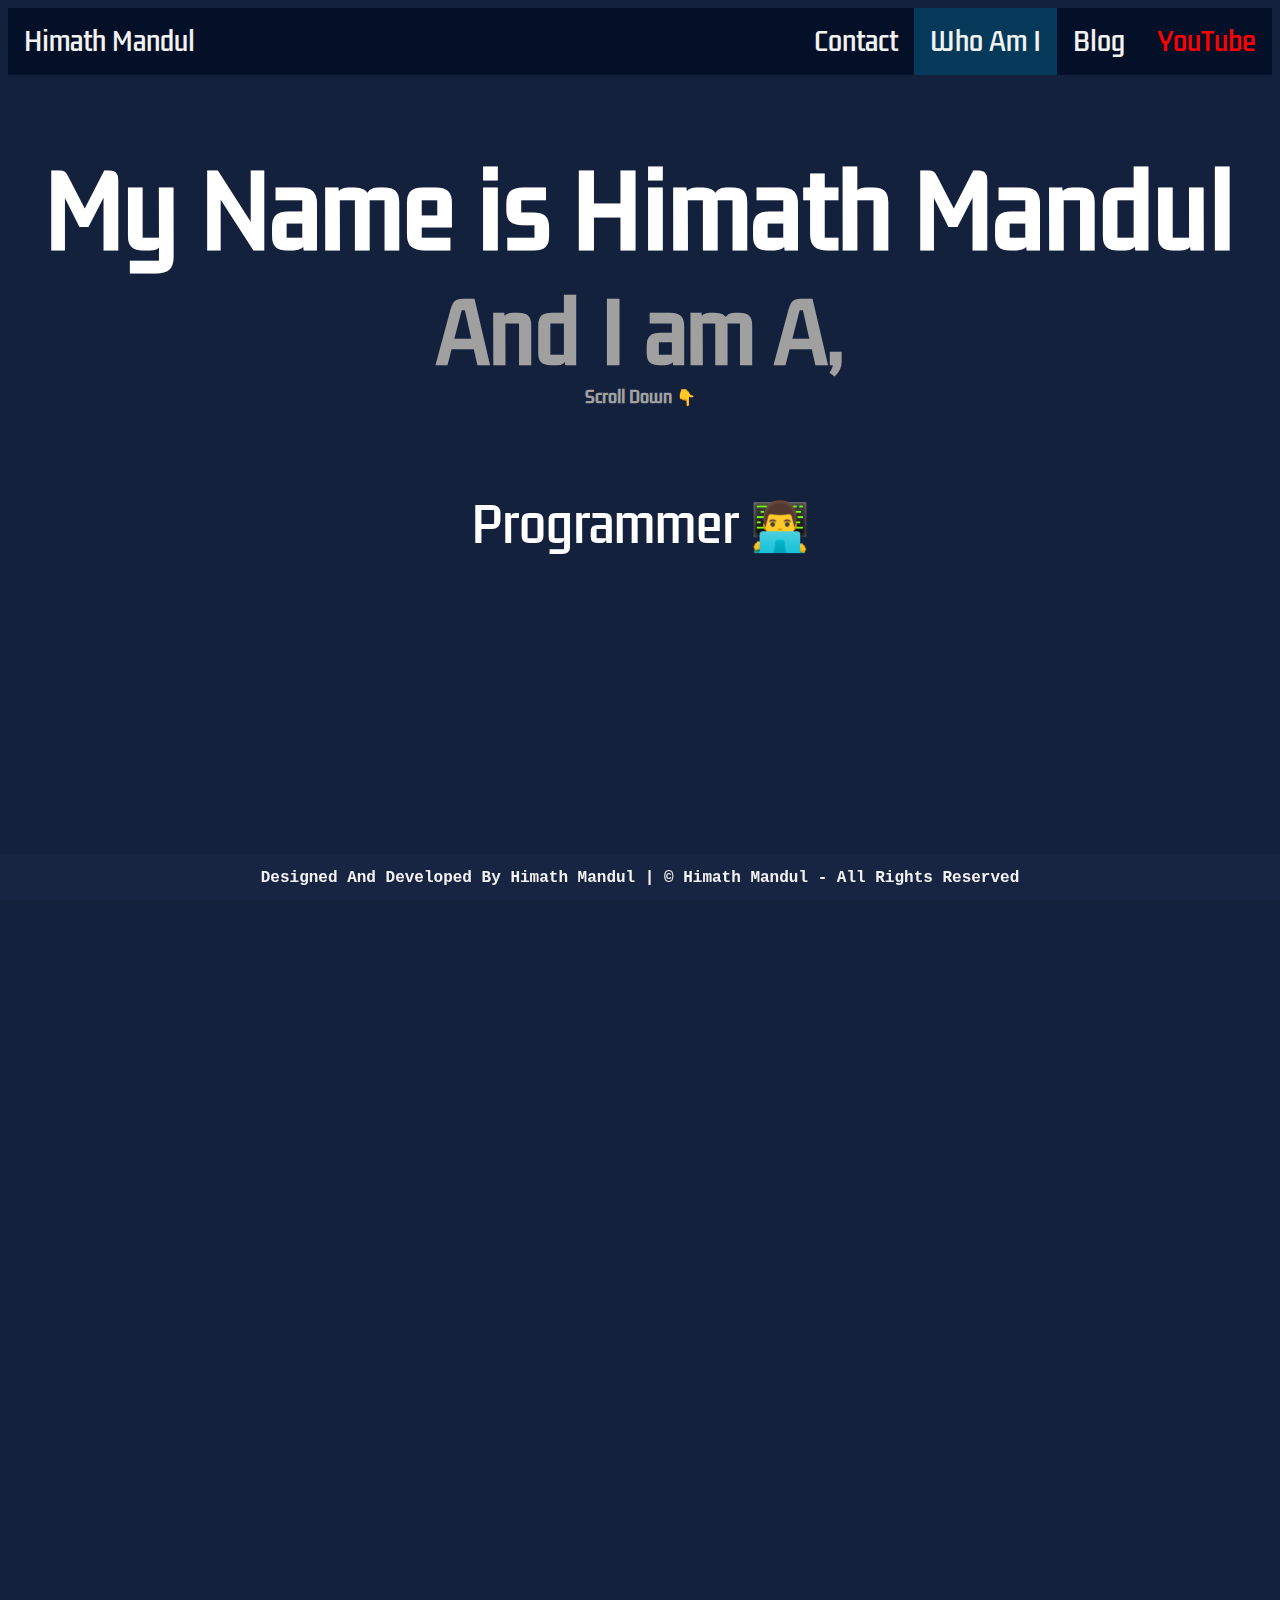
<file: whoami.html>
<!DOCTYPE html>
<html lang="en">
<head>
    <meta charset="UTF-8">
    <meta http-equiv="X-UA-Compatible" content="IE=edge">
    <meta name="viewport" content="width=device-width, initial-scale=1.0">
    <link href="https://unpkg.com/aos@2.3.1/dist/aos.css" rel="stylesheet">
    <link rel="stylesheet" href="/css/whoami.css">
    <link rel="shortcut icon" href="/favicon.ico" type="image/x-icon">
    <link rel="icon" href="/favicon.ico" type="image/x-icon">
    <title>Himath Mandul | Who Am I</title>

</head>
<body>

    <div class="nav">
        <a href="/index.html" id="hightlight">Himath Mandul</a>
        <a href="https://www.youtube.com/channel/UCzQhQCYhl-fQaPYcwyjs-Pw" id="yt">YouTube</a>
        <a href="/blog/" id="others">Blog</a>
        <a href="/whoami.html" class="active" id="others">Who Am I</a>
        <a href="/contact.html" id="others">Contact</a>
    </div>
    <section>
        <h1 class="hig">My Name is Himath Mandul</h1>
        <h1 class="ps">And I am A,</h1>
        <h1 class="alt">Scroll Down 👇</h1>
    <div class="appear-text">
<br>
<br>

        <h1 data-aos="fade-down" data-aos-duration="1000" data-aos-anchor-placement="top-center">Programmer 👨‍💻</h1>
        <h1 data-aos="fade-down" data-aos-duration="1000" data-aos-anchor-placement="top-center">YouTuber ▶</h1>
        <h1 data-aos="fade-down" data-aos-duration="1000" data-aos-anchor-placement="top-center">Innovator 🔧</h1>
        <h1 data-aos="fade-down" data-aos-duration="1000" data-aos-anchor-placement="top-center">Web Designer 🕸</h1>
        <h1 data-aos="fade-down" data-aos-duration="1000" data-aos-anchor-placement="top-center">Motion Graphic Creater 📊</h1>
        <h1 data-aos="fade-down" data-aos-duration="1000" data-aos-anchor-placement="top-center">Tech Blogger 🧾</h1>
        <h1 data-aos="fade-down" data-aos-duration="1000" data-aos-anchor-placement="top-center">Student 👨‍🎓</h1>
        <h1 data-aos="fade-down" data-aos-duration="1000" data-aos-anchor-placement="top-center">Arch Linux User 😉</h1>
        <h1 data-aos="fade-down" data-aos-duration="1000" data-aos-anchor-placement="top-center">Python Developer 🐍</h1>
        <h1 data-aos="fade-down" data-aos-duration="1000" data-aos-anchor-placement="top-center">Android App Designer 📱</h1>
        <h1 data-aos="fade-down" data-aos-duration="1000" data-aos-anchor-placement="top-center">Gamer 🎮</h1>
        <h1 data-aos="fade-down" data-aos-duration="1000" data-aos-anchor-placement="top-center">Vector Art Designer 🎨</h1>
        <h1 data-aos="fade-down" data-aos-duration="1000" data-aos-anchor-placement="top-center">Cyber Security Expert 🔐</h1>
        <h1 data-aos="fade-down" data-aos-duration="1000" data-aos-anchor-placement="top-center">Video Editor ✂</h1>
        <h1 data-aos="fade-down" data-aos-duration="1000" data-aos-anchor-placement="top-center">Music Lover 🎵</h1>
        <h1 data-aos="fade-down" data-aos-duration="1000" data-aos-anchor-placement="top-center">Videographer 🎥</h1>
        <h1 data-aos="fade-down" data-aos-duration="1000" data-aos-anchor-placement="top-center">Photographer 📸</h1>
        <h1 data-aos="fade-down" data-aos-duration="1000" data-aos-anchor-placement="top-center">Movie Lover 🍿</h1>
        <h1 data-aos="fade-down" data-aos-duration="1000" data-aos-anchor-placement="top-center">Computer Expert 🖥🖱</h1>
    </div>

</section>
    <script src="https://unpkg.com/aos@next/dist/aos.js"></script>
    <script>
      AOS.init();
    </script>
        <footer>
            <h1>Designed And Developed By Himath Mandul | &copy; Himath Mandul - All Rights Reserved</h1>
            <div class="footesr">
            </div>
        </footer>
</body>
</html>
</file>
<file: css/main.css>
@import url('https://fonts.googleapis.com/css2?family=Kdam+Thmor+Pro&display=swap');
@import url('https://fonts.googleapis.com/css2?family=Roboto+Mono&display=swap');
html {
    scroll-behavior: smooth;
}


.nav {
    background-color: rgb(4, 16, 39);
    overflow: hidden;
       
}



#hightlight {
    float: left;
    color: #f2f2f2;
    text-align: center;
    padding: 14px 16px;
    text-decoration: none;
    font-size: 25px;
    font-family: 'Kdam Thmor Pro', sans-serif;
}

#others {
    float: right;
    color: #f2f2f2;
    text-align: center;
    padding: 14px 16px;
    text-decoration: none;
    font-size: 25px;
    font-family: 'Kdam Thmor Pro', sans-serif;
}

#yt {
    float: right;
    color: red;
    text-align: center;
    padding: 14px 16px;
    text-decoration: none;
    font-size: 25px;
    font-family: 'Kdam Thmor Pro', sans-serif;
}

.nav a:hover {
    background-color: rgb(1, 68, 131);
  }


.active {
    background-color: #047baa63;
  }

body {
    background-color: #14213d;
}

/* Hero Section */

.section{
    padding: 9rem 4rem;

}

.grid{
    display: grid;
    gap: 9rem;
}

.grid-two-column{
grid-template-columns: repeat(2, 1fr);
/* grid-template-columns: 1fr 1fr; */
}

/* Start Hero */

.section-hero-data{
    display: flex;
    flex-direction: column;
    justify-content: center;
}

.hero-top-data{
text-transform: uppercase;
font-weight: 500;
font-size: 1.5rem;
margin-bottom: -5.8rem;
color: #777777;
font-family: 'Kdam Thmor Pro', sans-serif;
}

.hero-head{
    text-transform: uppercase;
    font-weight: 700;
    font-size: 6rem;
    font-family: 'Kdam Thmor Pro', sans-serif;
    color: aliceblue;
}

.hero-desc{
    font-weight: 600;
    text-transform: uppercase;
    margin-top: -5.8rem;
    margin-bottom: 5rem;
    max-width: 60rem;
    font-size: 1.3rem;
    font-family: 'Kdam Thmor Pro', sans-serif;
    color: aliceblue;
}





.hero-img{
    max-width: 60rem;
    align-items: center;
    margin-left: 4rem;
}


#sec2 {
    height: 600px;
  }

.switch-two {
        display: block;
        width: 115px;
        height: 55px;
        background: #0084ff;
        padding: 10px;
        text-align: center;
        font-size: 1rem;
        border-radius: 5px;
        color: white;
        font-weight: bold;
        line-height: 25px;
        margin-top: -3.5rem;
        font-family: 'Kdam Thmor Pro', sans-serif;
        font-weight: 400;
        text-decoration: none;
    }
.switch-two:hover{
    color: rgb(255, 255, 255);
    box-shadow: 0px 0px 20px 2px #0084ff;
}
.skill-title{
    text-align: center;
    font-family: 'Kdam Thmor Pro', sans-serif;
    font-weight: 600;
    font-size: 3rem;
    color: white;
}


/* .footer {
    background-color: #777;
    height: 40px;
    width: 100%;
    position: fixed;
  }

.footer p {
    margin: 0 auto;
    line-height: 1.7;
    font-family: 'Kdam Thmor Pro', sans-serif;
    font-weight: 600;
    text-align: center;
    font-size: 1.4rem;

} */





.contents{
    width: 100%;
    display: flex;
    flex-direction: row;
    justify-content: space-around;
    flex-flow: wrap;
}


.box {
    width: 20%;
    height: 300px;
    background-color: #32a8d6;
    margin: 20px;
    box-sizing: border-box;
    font-size: 1.2rem;
    box-shadow: 0 4px 8px 0 rgba(2, 28, 36, 0.2), 0 6px 20px 0 rgba(3, 13, 24, 0.19);
}

.box:hover {
    width: 20%;
    height: 300px;
    background-color: #00031f;
    margin: 20px;
    color: rgb(0, 217, 255);
    box-sizing: border-box;
    font-size: 1.2rem;
    box-shadow: 0 4px 8px 0 rgba(2, 28, 36, 0.2), 0 6px 20px 0 rgba(3, 13, 24, 0.19);
}


.sh {
    text-align: center;
    font-family: 'Kdam Thmor Pro', sans-serif;
    font-weight: 600;
    margin-top: 1.6rem;
}

.sp {
    text-align: center;
    font-family: 'Kdam Thmor Pro', sans-serif;
    font-weight: 300;
    /* margin-bottom: 1.1rem; */
}



.column {
    float: left;
    width: 33.33%;
    height: auto;
    text-align: center;
    align-items: center;
    
  }
  

  .column2 {
    float: left;
    width: 33.33%;
    height: auto;
    text-align: center;
    align-items: center;
    
  }

  .column3 {
    float: left;
    width: 33.33%;
    height: auto;
    text-align: center;
    align-items: center;
    
  }
  /* Clear floats after the columns */
  .row:after {
    content: "";
    display: table;
    clear: both;
}


.maint {
    text-align: center;
    font-family: 'Kdam Thmor Pro', sans-serif;
    font-weight: 600;
    /* margin-bottom: 1.1rem; */
    font-size: 3rem;
    color: white;
}

.titlesa {
    text-align: center;
    font-family: 'Kdam Thmor Pro', sans-serif;
    font-weight: 400;
    font-size: 2rem;
    color: white;
}

.sec3-para{
    text-align: center;
    font-family: 'Kdam Thmor Pro', sans-serif;
    font-weight: 300;
    font-size: 1.2rem;
    margin-top: -1.7rem;
    color: rgb(194, 194, 194);
    align-items: center;
}

.sec3-desc {
    text-align: center;
    font-family: 'Kdam Thmor Pro', sans-serif;
    font-weight: 300;
    font-size: 1.0rem;
    margin-top: -0.6rem;

    
    color: rgb(26, 165, 165);

}

.btn-sec3{
    width: 90px;
    height: 40px;
    font-family: 'Kdam Thmor Pro', sans-serif;
    background-color: aqua;
}

.btn-sec3:hover {
    color: rgb(1, 33, 48);
    box-shadow: 0 0px 14px aqua;
  }

.sec3-more{
    text-align: center;
    font-family: 'Kdam Thmor Pro', sans-serif;
    font-weight: 400;
    font-size: 2.6rem;
    margin-top: 4rem;
    font-weight: 500;
    color: white;

}

.btnm-sec3{
    width: 180px;
    height: 70px;
    font-size: 1.3rem;
    margin-top: -1rem;
    font-family: 'Kdam Thmor Pro', sans-serif;
    background-color: aqua;
}

.btnm-sec3:hover {
    color: rgb(1, 33, 48);
    /* box-shadow: 0 0px 14px aqua; */
    box-shadow: 0px 0px 20px 2px #00F9FF;
    
  }

#sec3{
    height: 600px;
    text-align: center;
    position: relative;
    

}

.row {
    display: flex;
    align-items: center;
    justify-content: center;
    gap: 10px;
 }

.column {
    width: 450px;
    height: 300px;
    background-color: #041975;
    border-style: solid;
    

}

.column2 {
    width: 450px;
    height: 300px;
    background-color: #041975;
    border-style: solid;
    
}


.column2:hover {
    width: 450px;
    height: 300px;
    background-color: #00012b;
    border-style: solid;
    

}

.column:hover {
    width: 450px;
    height: 300px;
    background-color: #00012b;
    border-style: solid;
    

}

.column3 {
    width: 450px;
    height: 300px;
    background-color: #041975;
    border-style: solid;
    

}


.column3:hover {
    width: 450px;
    height: 300px;
    background-color: #00012b;
    border-style: solid;
    

}

@media screen and (max-width:1200px) {
    .box{
        width: 40%;
    }
    .box:hover{
        width: 40%;
        background-color: #00031f;
        color: rgb(0, 217, 255);
    }
    .sp {
        font-size: 75%;
    }
    #sec3{
        margin-top: 23rem;
    }
    .sh{
        font-size: 1.4rem;
    }

}

@media screen and (max-width:600px) {
    .box{
        width: 90%;
    }    
    .box:hover{
        width: 90%;
        background-color: #00031f;
        color: rgb(0, 217, 255);
    }
    .sp {
        font-size: 90%;
    }
    #sec3{
        margin-top: 56rem;
    }

}


footer {
    background-color: #1b2845a2;
    position: fixed;
    left: 0;
    bottom: 0;
    height: 45px;
    width: 100%;
    overflow: hidden;
    align-items: center;
    backdrop-filter: blur(15px);
    line-height: 25px;
}

footer h1 {
    color: #f2f2f2;
    text-align: center;
    font-family: 'Roboto Mono', monospace;
    font-size: 1rem;
}

@media screen and (max-width:1200px) {
    .row{
        display: grid;
    }
}

#sec4 {
    height: 800px;
    text-align: center;
    margin-top: 10rem;
    position: relative;
    margin-bottom: 5rem;
   }

.text-title-sec4{
    text-align: center;
    font-family: 'Kdam Thmor Pro', sans-serif;
    font-size: 2.6rem;
    font-weight: 800;
    color: white;
}

.sub{
    font-family: 'Kdam Thmor Pro', sans-serif;
    margin-top: -2rem;
    font-size: 1.4rem;
    color: #868686;
}

@media screen and (max-width:1200px) {
#sec4 {
    margin-top: 50rem;
}
}


.skill{
    margin-top: 2.6rem;

}
.skill > h2 {
    font-family: 'Kdam Thmor Pro', sans-serif;
    color: white;
    font-size: 1.2rem;
    margin-top: 50px;
    
}

.progress-bar {
    background: #959595;
    width: 600px;
    height: 10px;
    border-radius: 5px;

}

.jbox {
    width: 100%;
    display: flex;
    align-items: center;
    justify-content: center;
    margin-top: 20px;
}

.progress-bar div {
    height: 10px;
    border-radius: 5px;
    width: 0%;
    /* background: rgb(255, 0, 0); */
}

.progress-bar div span {
    height: 40px;
    width: 40px;
    /* border-radius: 50%; */
    background: #14213d;
    float: right;
    margin-top: -15px;
    margin-right: -20px;
    color: #fff;
    display: flex;
    font-size: 0.8rem;
    align-items: center;
    justify-content: center;
    font-family: 'Kdam Thmor Pro', sans-serif;
}

.html {
    background:#ff7b00;
    animation: html 2s linear forwards;
    box-shadow: 0px 0px 17px 4px #ff7b00;
}

.js {
    background:#007006;
    animation: javascript 2s linear forwards;
    box-shadow: 0px 0px 17px 4px #007006;
}

.python {
    background:#e9e61e;
    animation: python 2s linear forwards;
    box-shadow: 0px 0px 17px 4px #e9e61e;
}

.shellscript {
    background:#1e76e9;
    animation: shellscript 2s linear forwards;
    box-shadow: 0px 0px 17px 4px #1e76e9;
}

.react {
    background:#1e98e9;
    animation: react 2s linear forwards;
    box-shadow: 0px 0px 17px 4px #1e76e9;
}

.java {
    background:#e9691e;
    animation: java 2s linear forwards;
    box-shadow: 0px 0px 17px 4px #e9691e;
}


.html span {
    border:1px solid #ff7b00;
    
}

.js span {
    border:1px solid #007006;
}

.python span {
    border:1px solid#e9e61e;
}

.shellscript span {
    border:1px solid#1e76e9;
}

.react span {
    border:1px solid#1e98e9;
}

.java span {
    border:1px solid #e9691e;
}


@keyframes html {
   100% {
        width: 20%;
    }
} 

@keyframes javascript {
    100% {
        width: 20%;
    }
}

@keyframes python {
    100% {
        width: 30%;
    }
}

@keyframes shellscript {
    100% {
        width: 8%;
    }
}
@keyframes react {
    100% {
        width: 6%;
    }
}

@keyframes java {
    100% {
        width: 4%;
    }
}

@media screen and (max-width:1200px) {
    footer h1{
        font-size: 0.5rem;
    }
    .section-hero-img{
        opacity: 0;
        overflow: hidden;
    }
    }


    /* @media screen and (max-width:1280px) {
        footer h1{
            font-size: 0.9rem;
        }
    } */
</file>
<file: css/contact.css>
@import url('https://fonts.googleapis.com/css2?family=Kdam+Thmor+Pro&display=swap');
html {
    scroll-behavior: smooth;
}

body{
    background-color: #14213d;
}


.nav {
    background-color: rgb(4, 16, 39);
    overflow: hidden;
       
}


#hightlight {
    float: left;
    color: #f2f2f2;
    text-align: center;
    padding: 14px 16px;
    text-decoration: none;
    font-size: 25px;
    font-family: 'Kdam Thmor Pro', sans-serif;
}

#others {
    float: right;
    color: #f2f2f2;
    text-align: center;
    padding: 14px 16px;
    text-decoration: none;
    font-size: 25px;
    font-family: 'Kdam Thmor Pro', sans-serif;
}

#yt {
    float: right;
    color: red;
    text-align: center;
    padding: 14px 16px;
    text-decoration: none;
    font-size: 25px;
    font-family: 'Kdam Thmor Pro', sans-serif;
}

.nav a:hover {
    background-color: rgb(1, 68, 131);
  }


.active {
    background-color: #047baa63;
  }


footer {
    background-color: #1b2845a2;
    position: fixed;
    left: 0;
    bottom: 0;
    height: 45px;
    width: 100%;
    overflow: hidden;
    align-items: center;
    backdrop-filter: blur(15px);
    line-height: 25px;
}

footer h1 {
    color: #f2f2f2;
    text-align: center;
    font-family: 'Roboto Mono', monospace;
    font-size: 1rem;
}

.head{
    color: white;
    font-family: 'Kdam Thmor Pro', sans-serif;
    font-size: 3rem;
    text-align: center;
}

.main {
    margin-bottom: 12vh;
    text-align: center;
}

.box p {
    font-family: 'Kdam Thmor Pro', sans-serif;
    font-size: 1.2rem;
    margin-top: -1.2rem;
    color: rgb(156, 156, 156);
}

.box h1 {
    font-family: 'Kdam Thmor Pro', sans-serif;
    font-size: 2rem;
    color: rgb(255, 255, 255);
}

/* .box button {
    padding: 10px 20px;
    background-color:  rebeccapurple;
} */

.wrapper {
    display: flex;
    justify-content: center;
}

.box{
    padding: 40px;
}

@media screen and (max-width:1500px) {
    .wrapper{
        display: grid;
    }
}

.yt {
    padding: 10px 20px;
    font-family: 'Kdam Thmor Pro', sans-serif;
    font-size: 1rem;
    background-color: #ff2e2e;
    color: white;
}

.ins {
    padding: 10px 20px;
    font-family: 'Kdam Thmor Pro', sans-serif;
    font-size: 1rem;
    background-color: #b700ff;
    color: white;
}

.discord {
    padding: 10px 20px;
    font-family: 'Kdam Thmor Pro', sans-serif;
    font-size: 1rem;
    background-color: #0077ff;
    color: white;
}

.twit {
    padding: 10px 20px;
    font-family: 'Kdam Thmor Pro', sans-serif;
    font-size: 1rem;
    background-color: #00b7ff;
    color: white;
}

.facebook {
    padding: 10px 20px;
    font-family: 'Kdam Thmor Pro', sans-serif;
    font-size: 1rem;
    background-color: #1143b1;
    color: white;
}

.git {
    padding: 10px 20px;
    font-family: 'Kdam Thmor Pro', sans-serif;
    font-size: 1rem;
    background-color: black;
    color: white;
}



.yt:hover {

    background-color: #8f0000;
    color: white;
    box-shadow: 0 0px 14px rgb(255, 0, 0);
}

.ins:hover {

    background-color: #5a007e;
    color: white;
    box-shadow: 0 0px 14px rgb(162, 0, 255);
}

.discord:hover {
 
    background-color: #003f86;
    color: white;
    box-shadow: 0 0px 14px rgb(0, 81, 255);
}

.twit:hover {

    background-color: #005272;
    color: white;
    box-shadow: 0 0px 14px rgb(0, 225, 255);
}

.facebook:hover {

    background-color: #001d5a;
    color: white;
    box-shadow: 0 0px 14px rgb(0, 60, 172);
}

.git:hover {

    background-color: rgb(68, 68, 68);
    color: rgb(255, 255, 255);
    box-shadow: 0 0px 14px rgb(49, 49, 49);
}

.mail {

        padding: 10px 20px;
        font-family: 'Kdam Thmor Pro', sans-serif;
        font-size: 1rem;
        background-color: rgb(150, 150, 150);
        color: rgb(0, 0, 0);

}

.mail:hover {
    background-color: rgb(92, 92, 92);
    color: rgb(0, 0, 0);
    box-shadow: 0 0px 14px rgb(95, 95, 95);

}

@media screen and (max-width:1200px) {
    footer h1{
        font-size: 0.52rem;
    }
    }
</file>
<file: css/contruction.css>
@import url('https://fonts.googleapis.com/css2?family=Kdam+Thmor+Pro&display=swap');

body {
    background-color: #14213d;
    text-align: center;
}


.h {

    font-family: 'Kdam Thmor Pro', sans-serif;
    font-size: 7rem;
    color: aliceblue;
}

.j {
    margin-top: -5rem;
    font-family: 'Kdam Thmor Pro', sans-serif;
    font-size: 5rem;
    color: aliceblue;
}

body p{
    font-family: 'Kdam Thmor Pro', sans-serif;
    font-size: 2rem;
    margin-top: -4rem;
    color: aliceblue;
}

body button{
    font-family: 'Kdam Thmor Pro',sans-serif;
    font-size: 2rem;
    margin-top: -1rem;
    background-color: rgb(0, 117, 172);
}

body button:hover{
    color: aqua;
    background-color: #183064;
}
</file>
<file: css/whoami.css>
@import url('https://fonts.googleapis.com/css2?family=Kdam+Thmor+Pro&display=swap');
html {
    scroll-behavior: smooth;
}

body{
    background-color: #14213d;
}


.nav {
    background-color: rgb(4, 16, 39);
    overflow: hidden;
       
}


#hightlight {
    float: left;
    color: #f2f2f2;
    text-align: center;
    padding: 14px 16px;
    text-decoration: none;
    font-size: 25px;
    font-family: 'Kdam Thmor Pro', sans-serif;
}

#others {
    float: right;
    color: #f2f2f2;
    text-align: center;
    padding: 14px 16px;
    text-decoration: none;
    font-size: 25px;
    font-family: 'Kdam Thmor Pro', sans-serif;
}

#yt {
    float: right;
    color: red;
    text-align: center;
    padding: 14px 16px;
    text-decoration: none;
    font-size: 25px;
    font-family: 'Kdam Thmor Pro', sans-serif;
}

.nav a:hover {
    background-color: rgb(1, 68, 131);
  }


.active {
    background-color: #047baa63;
  }

.main {
    width: auto;
    height: 1200px;
}


.hig {
    overflow: hidden;
    font-size: 6rem;
    text-align: center;
    color: white;
    font-family: 'Kdam Thmor Pro', sans-serif;
    animation-name: appear2;
    animation-duration: 1s;
}

.ps {
    animation: appear;
    animation-duration: 2s;
    font-family: 'Kdam Thmor Pro', sans-serif;
    color: rgb(160, 160, 160);
    font-size: 5rem;
    text-align: center;
    margin-top: -5rem;
}

.alt {
    animation: appear;
    animation-duration: 2s;
    font-family: 'Kdam Thmor Pro', sans-serif;
    font-size: 1rem;
    color: rgb(160, 160, 160);
    text-align: center;
    margin-top: -4rem;
}

section{
    width: auto;
    height:3100px;
}
.appear-text h1{
    font-family: 'Kdam Thmor Pro', sans-serif;
    text-align: center;
    color: rgb(255, 255, 255);
    font-size: 3rem;
    font-weight: 300;
}
@keyframes appear {
    /* from {opacity: 0%;} */
    /* to {opacity: 100%;} */
    0% {opacity: 0%;}
    50% {opacity: 0%;}
    100% {opacity: 100%;}
}

@keyframes appear2 {
    /* from {opacity: 0%;} */
    /* to {opacity: 100%;} */
    0% {opacity: 0%;}
    100% {opacity: 100%;}
}
footer {
    background-color: #1b2845a2;
    position: fixed;
    left: 0;
    bottom: 0;
    height: 45px;
    width: 100%;
    overflow: hidden;
    align-items: center;
    backdrop-filter: blur(15px);
    line-height: 25px;
}

footer h1 {
    color: #f2f2f2;
    text-align: center;
    font-family: 'Roboto Mono', monospace;
    font-size: 1rem;
}

@media screen and (max-width:1200px) {
    footer h1{
        font-size: 0.52rem;
    }
    }


@media screen and (max-width:480px) {
    footer h1{
        font-size: 0.52rem;
    }
    section {
        height: 4100px;
    }
}
</file>
<file: blog/css/style.min.css>
*,*:before,*:after{box-sizing:border-box}html{font-size:62.5%}body{font-size:16px;font-size:1.6rem;font-family:-apple-system,BlinkMacSystemFont,segoe ui,Helvetica,Arial,sans-serif,apple color emoji,segoe ui emoji,segoe ui symbol;color:#313a3d;width:100%;margin:0 auto;padding:0 16px;line-height:1.6}header#banner{margin:25px 0}header#banner a{color:#313a3d;text-decoration:none}header#banner a:hover{text-decoration:underline}header#banner h2{display:inline;font-size:21px;font-size:2.1rem;margin:0 8px 0 0}header#banner nav{display:inline-block}header#banner nav ul{list-style-type:none;font-size:1.05em;text-transform:lowercase;margin:0;padding:0}header#banner nav ul li{display:inline;margin:0 3px}header#banner nav ul li a{color:#454545}main#content a{color:#007dfa;text-decoration:none}main#content a:hover{text-decoration:underline}main#content h1,main#content h2,main#content h3,main#content h4,main#content h5,main#content h6{margin-bottom:0;line-height:1.15}main#content h3{font-size:19px;font-size:1.9rem}main#content h1+p,main#content h2+p,main#content h3+p,main#content h4+p,main#content h5+p,main#content h6+p{margin-top:5px}main#content p{color:#394548;margin:16px 0}main#content hr{height:1px;border:0;background:#d8d8d8}main#content abbr{cursor:help}main#content ul#posts{list-style-type:none;font-size:16px;font-size:1.6rem;margin-top:0;padding:0}main#content ul#posts li{margin:5px 0;padding:0}main#content ul#posts small{font-size:.8em;color:#767676;margin-left:10px}main#content ul#posts li a{text-decoration:none}main#content ul#posts li a:hover{color:#369aff}main#content ul#posts li a:hover small{color:inherit}main#content header#post-header h1{display:block;font-size:23px;font-size:2.3rem;font-weight:600;line-height:1.15}main#content header#post-header>div{display:block;font-size:.85em;color:#767676}main#content #toc{border:1px solid #b1b1b1;border-radius:1px;line-height:26px;margin:16px 0;padding:9px 14px}main#content #toc h4{font-size:1.06em;color:#3d3d3d;margin:0}main#content #toc nav#TableOfContents{margin-top:4px}main#content #toc nav#TableOfContents>ul,main#content #toc nav#TableOfContents>ol{margin-left:-40px}main#content #toc ul,main#content #toc ol{font-size:.98em;margin:0;padding:0 0 0 40px}main#content #toc ul{list-style-type:none}main#content #toc ol{counter-reset:item}main#content #toc ol li{display:block}main#content #toc ol li:before{content:counters(item,".")". ";counter-increment:item}main#content img{max-width:100%;margin:0 auto}main#content figure{margin:16px 0}main#content figure img{display:block;max-width:100%;margin:0 auto}main#content figure figcaption{font-size:.92em;font-style:italic;line-height:22px;text-align:center;margin-top:6px;padding:0 10px}main#content figure figcaption h4{font-style:normal;display:inline;margin:0}main#content figure figcaption p{display:inline;margin:0;padding-left:8px}main#content blockquote{font-style:italic;margin-top:10px;margin-bottom:10px;margin-left:50px;padding-left:15px;border-left:3px solid #ccc}main#content code,main#content pre{font-family:menlo,monospace}main#content code{font-size:.96em;padding:0 5px}main#content pre{display:block;overflow-x:auto;font-size:14px;font-size:1.4rem;white-space:pre;margin:20px 0;padding:1.5rem;line-height:1.4}main#content pre code{padding:0}main#content section.footnotes{font-size:.9em}footer#footer{font-size:14px;font-size:1.4rem;font-weight:400;color:#b3b3b3;margin:40px 0}@media(min-width:770px){body{width:600px;line-height:1.5}main#content hr{width:108%;margin-left:-3.8%}header#banner h2{font-size:25px;font-size:2.5rem}main#content h3{font-size:20px;font-size:2rem}main#content ul#posts{font-size:18px;font-size:1.8rem}main#content header#post-header h1{font-size:24px;font-size:2.4rem}main#content img{max-width:108%;margin-left:-3.8%}main#content figure{margin-left:-3.8%}main#content figure img{max-width:108%}main#content pre{width:108%;margin-left:-3.8%;padding:1.5rem 2.2rem}}@media(prefers-color-scheme:dark){html{scrollbar-color:#6c6c6c #2e2e2e}body{color:#ebebeb;background:#121212;-webkit-font-smoothing:antialiased;-moz-osx-font-smoothing:grayscale}header#banner a{color:#e0e0e0;text-decoration:none}header#banner nav ul li a{color:#ccc}main#content a{color:#00b1ed}main#content p{color:#f5f5f5}main#content hr{background:#5c5c5c}main#content #toc h4{color:#d4d4d4}main#content ul#posts small{color:#a7a7a7}main#content ul#posts li a:hover{color:#21c7ff}main#content header#post-header div{color:#a7a7a7}}.chroma{color:#f8f8f2;background-color:#272822}.chroma .err{color:#960050;background-color:#1e0010}.chroma .lntd{vertical-align:top;padding:0;margin:0;border:0}.chroma .lntable{border-spacing:0;padding:0;margin:0;border:0;width:auto;overflow:auto;display:block}.chroma .hl{display:block;width:100%;background-color:#ffc}.chroma .lnt{margin-right:.4em;padding:0 .4em;color:#7f7f7f}.chroma .ln{margin-right:.4em;padding:0 .4em;color:#7f7f7f}.chroma .k{color:#66d9ef}.chroma .kc{color:#66d9ef}.chroma .kd{color:#66d9ef}.chroma .kn{color:#f92672}.chroma .kp{color:#66d9ef}.chroma .kr{color:#66d9ef}.chroma .kt{color:#66d9ef}.chroma .na{color:#a6e22e}.chroma .nc{color:#a6e22e}.chroma .no{color:#66d9ef}.chroma .nd{color:#a6e22e}.chroma .ne{color:#a6e22e}.chroma .nf{color:#a6e22e}.chroma .nx{color:#a6e22e}.chroma .nt{color:#f92672}.chroma .l{color:#ae81ff}.chroma .ld{color:#e6db74}.chroma .s{color:#e6db74}.chroma .sa{color:#e6db74}.chroma .sb{color:#e6db74}.chroma .sc{color:#e6db74}.chroma .dl{color:#e6db74}.chroma .sd{color:#e6db74}.chroma .s2{color:#e6db74}.chroma .se{color:#ae81ff}.chroma .sh{color:#e6db74}.chroma .si{color:#e6db74}.chroma .sx{color:#e6db74}.chroma .sr{color:#e6db74}.chroma .s1{color:#e6db74}.chroma .ss{color:#e6db74}.chroma .m{color:#ae81ff}.chroma .mb{color:#ae81ff}.chroma .mf{color:#ae81ff}.chroma .mh{color:#ae81ff}.chroma .mi{color:#ae81ff}.chroma .il{color:#ae81ff}.chroma .mo{color:#ae81ff}.chroma .o{color:#f92672}.chroma .ow{color:#f92672}.chroma .c{color:#75715e}.chroma .ch{color:#75715e}.chroma .cm{color:#75715e}.chroma .c1{color:#75715e}.chroma .cs{color:#75715e}.chroma .cp{color:#75715e}.chroma .cpf{color:#75715e}.chroma .gd{color:#f92672}.chroma .ge{font-style:italic}.chroma .gi{color:#a6e22e}.chroma .gs{font-weight:700}.chroma .gu{color:#75715e}
</file>
